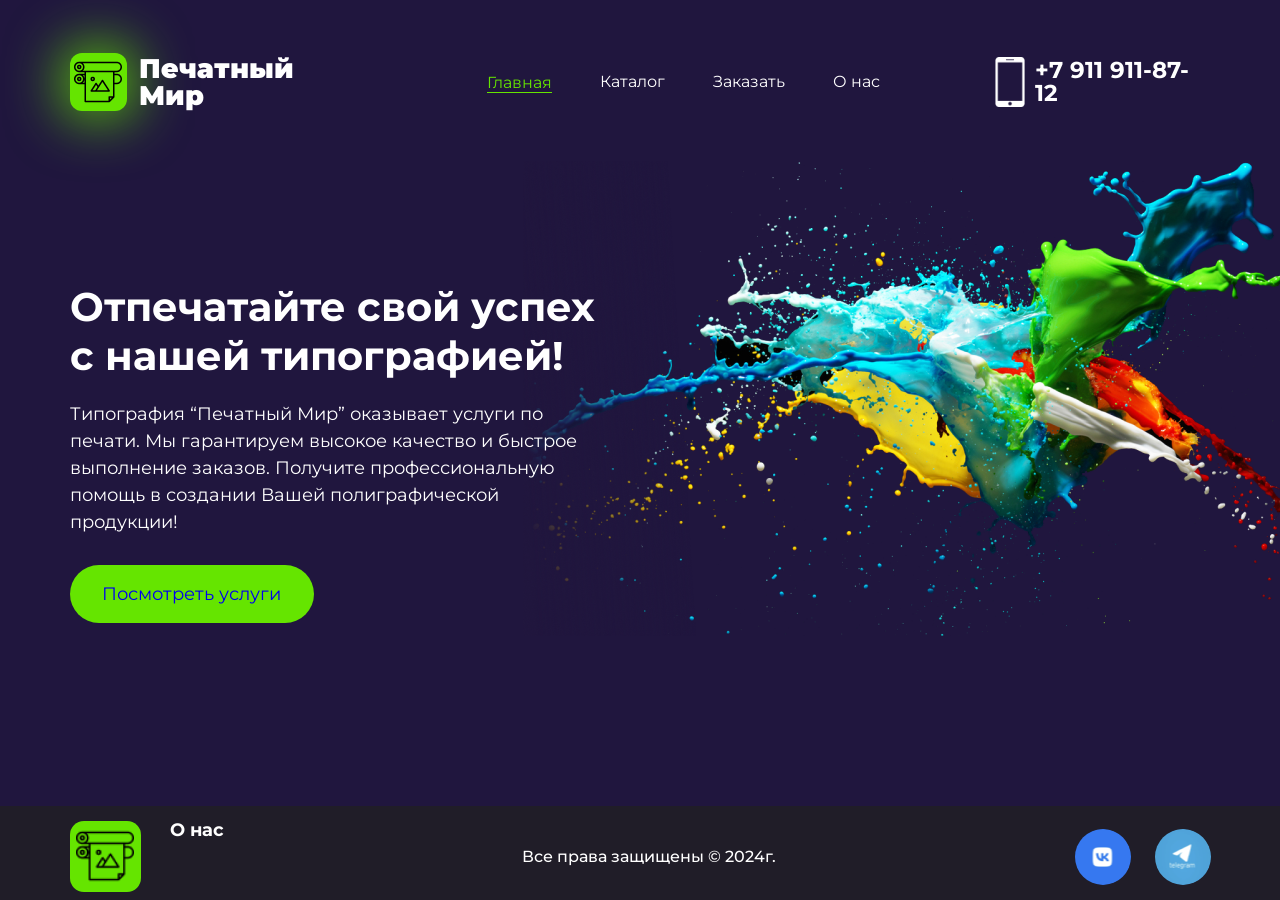
<file: Print_World_2_/index.html>
<!DOCTYPE html>
<html lang="ru">
<head>
    <meta charset="UTF-8">
    <meta http-equiv="X-UA-Compatible" content="IE=edge">
    <meta name="viewport" content="width=device-width, initial-scale=1.0">
    <title>Печатный Мир</title>
    <link rel="stylesheet" href="CSS/Header&Footer.css">
    <link rel="stylesheet" href="CSS/Main.css">
    <link rel="preconnect" href="https://fonts.googleapis.com">
    <link rel="preconnect" href="https://fonts.gstatic.com" crossorigin>
    <link href="https://fonts.googleapis.com/css2?family=Montserrat:wght@400;500;600;700;800;900&display=swap" rel="stylesheet">
    <style>
        .menu__link.style{

            color: #65E500;
            line-height: 23px;
            border-bottom: 1px solid #65E500;
        }
    </style>
</head>
<body>
    <div class="wrapper">
        
        <header class="header ">
            <div class="container">

                <button class="header__burger-btn" id="Burger"></button>

                <div class="header__wrap">

                    <div class="wrap">
                        <div class="header__logo">
                            <div class="logo__img"></div>
                        </div>
                        <p class="text-logo">
                            Печатный Мир
                        </p>
                    </div>
                    <nav class="menu">
                        <ul>
                            <li><a class="menu__link style" href="Index/MainPage.html">Главная</a></li>
                            <li><a class="menu__link" href="Index/Catalog.html">Каталог</a></li>
                            <li><a class="menu__link" href="Index/ToOrder.html">Заказать</a></li>
                            <li><a class="menu__link" href="Index/AboutUs.html">О нас</a></li>
                        </ul>
                    </nav>

                    <div class="Wtel">
                        <div class="header__tel"></div>
                        <div class="header__tel-num">+7 911 911-87-12</div>
                    </div>

                </div>

            </div>
        </header>

        <main class="content">

            <div class="container">
            
                <div class="offer">

                    <p class="title">
                        Отпечатайте свой успех с нашей типографией!
                    </p>

                    <p class="alltex">
                        Типография “Печатный Мир” оказывает услуги по <br> печати. 
                        Мы гарантируем высокое качество и быстрое <br> выполнение заказов. 
                        Получите профессиональную <br> помощь в создании Вашей полиграфической <br> продукции!
                    </p>

                    <a href="Index/Catalog.html" class="link">Посмотреть услуги</a>

                    <div class="back_img"></div>

                </div>

            </div>

        </main>

        <footer class="footer">
            <div class="container">

                <div class="footer__wrap">
                    <div class="w">
                        <div class="footer__logo">
                            <div class="f-logo__img"></div>
                        </div>
                        <a class="footer__link" href="Index/AboutUs.html">О нас</a>
                    </div>
                    <p class="footer__text">
                        Все права защищены © 2024г.
                    </p>
                    <div class="masseg">
                        <a href="#!" class="footer__VK">
                            <div class="VK__img"></div>
                        </a>
                        <a href="#!" class="footer__Telegram">
                            <div class="telegram__img"></div>
                        </a>
                    </div>
                </div>

            </div>
        </footer>

    </div>
    <script src="JS/HeaderFooter.js"></script>
</body>
</html>
</file>
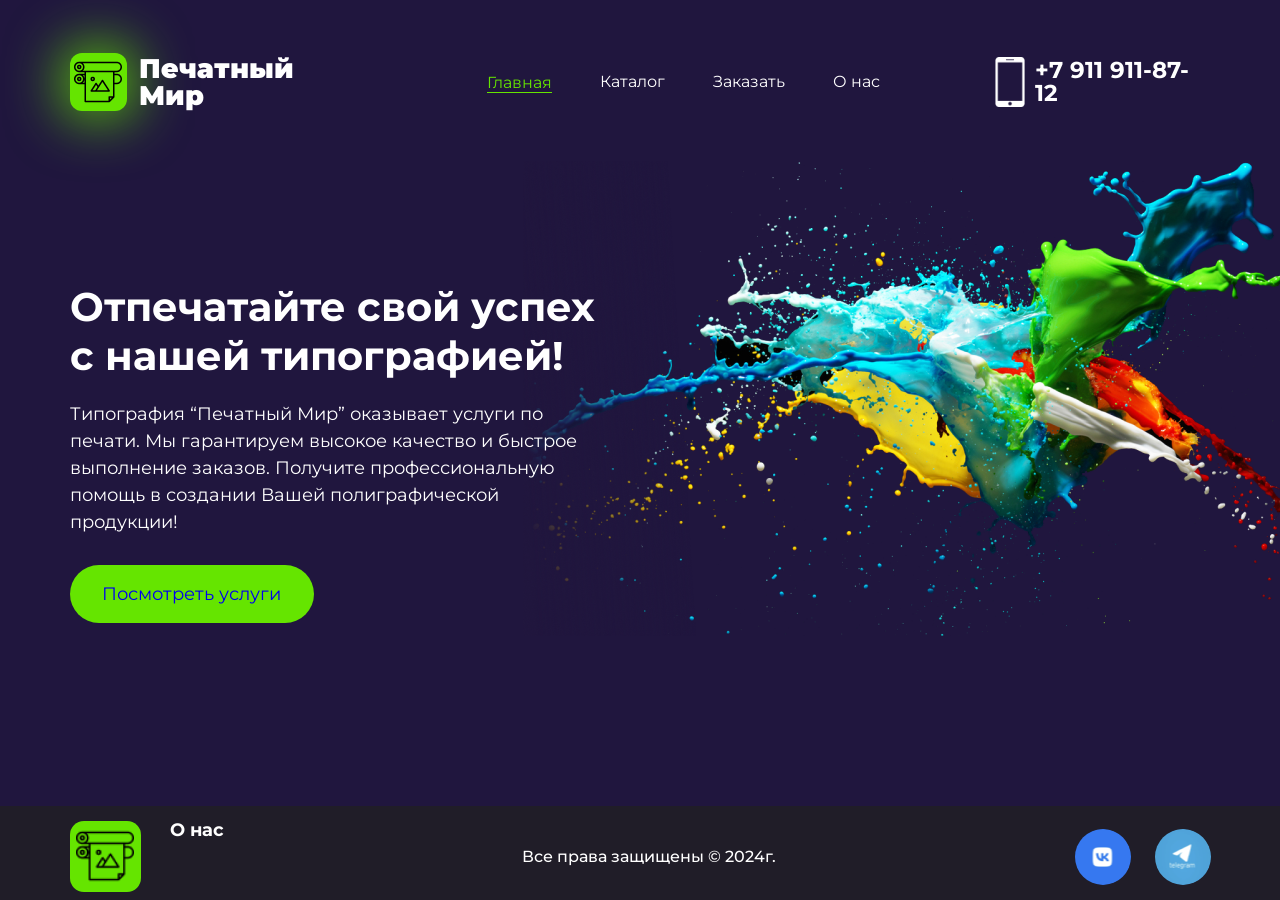
<file: Print_World_2_/MainPage.html>
<!DOCTYPE html>
<html lang="ru">
<head>
    <meta charset="UTF-8">
    <meta http-equiv="X-UA-Compatible" content="IE=edge">
    <meta name="viewport" content="width=device-width, initial-scale=1.0">
    <title>Печатный Мир</title>
    <link rel="stylesheet" href="CSS/Header&Footer.css">
    <link rel="stylesheet" href="CSS/Main.css">
    <link rel="preconnect" href="https://fonts.googleapis.com">
    <link rel="preconnect" href="https://fonts.gstatic.com" crossorigin>
    <link href="https://fonts.googleapis.com/css2?family=Montserrat:wght@400;500;600;700;800;900&display=swap" rel="stylesheet">
    <style>
        .menu__link.style{

            color: #65E500;
            line-height: 23px;
            border-bottom: 1px solid #65E500;
        }
    </style>
</head>
<body>
    <div class="wrapper">
        
        <header class="header ">
            <div class="container">

                <button class="header__burger-btn" id="Burger"></button>

                <div class="header__wrap">

                    <div class="wrap">
                        <div class="header__logo">
                            <div class="logo__img"></div>
                        </div>
                        <p class="text-logo">
                            Печатный Мир
                        </p>
                    </div>
                    <nav class="menu">
                        <ul>
                            <li><a class="menu__link style" href="Index/MainPage.html">Главная</a></li>
                            <li><a class="menu__link" href="Index/Catalog.html">Каталог</a></li>
                            <li><a class="menu__link" href="Index/ToOrder.html">Заказать</a></li>
                            <li><a class="menu__link" href="Index/AboutUs.html">О нас</a></li>
                        </ul>
                    </nav>

                    <div class="Wtel">
                        <div class="header__tel"></div>
                        <div class="header__tel-num">+7 911 911-87-12</div>
                    </div>

                </div>

            </div>
        </header>

        <main class="content">

            <div class="container">
            
                <div class="offer">

                    <p class="title">
                        Отпечатайте свой успех с нашей типографией!
                    </p>

                    <p class="alltex">
                        Типография “Печатный Мир” оказывает услуги по <br> печати. 
                        Мы гарантируем высокое качество и быстрое <br> выполнение заказов. 
                        Получите профессиональную <br> помощь в создании Вашей полиграфической <br> продукции!
                    </p>

                    <a href="Index/Catalog.html" class="link">Посмотреть услуги</a>

                    <div class="back_img"></div>

                </div>

            </div>

        </main>

        <footer class="footer">
            <div class="container">

                <div class="footer__wrap">
                    <div class="w">
                        <div class="footer__logo">
                            <div class="f-logo__img"></div>
                        </div>
                        <a class="footer__link" href="Index/AboutUs.html">О нас</a>
                    </div>
                    <p class="footer__text">
                        Все права защищены © 2024г.
                    </p>
                    <div class="masseg">
                        <a href="#!" class="footer__VK">
                            <div class="VK__img"></div>
                        </a>
                        <a href="#!" class="footer__Telegram">
                            <div class="telegram__img"></div>
                        </a>
                    </div>
                </div>

            </div>
        </footer>

    </div>
    <script src="JS/HeaderFooter.js"></script>
</body>
</html>
</file>
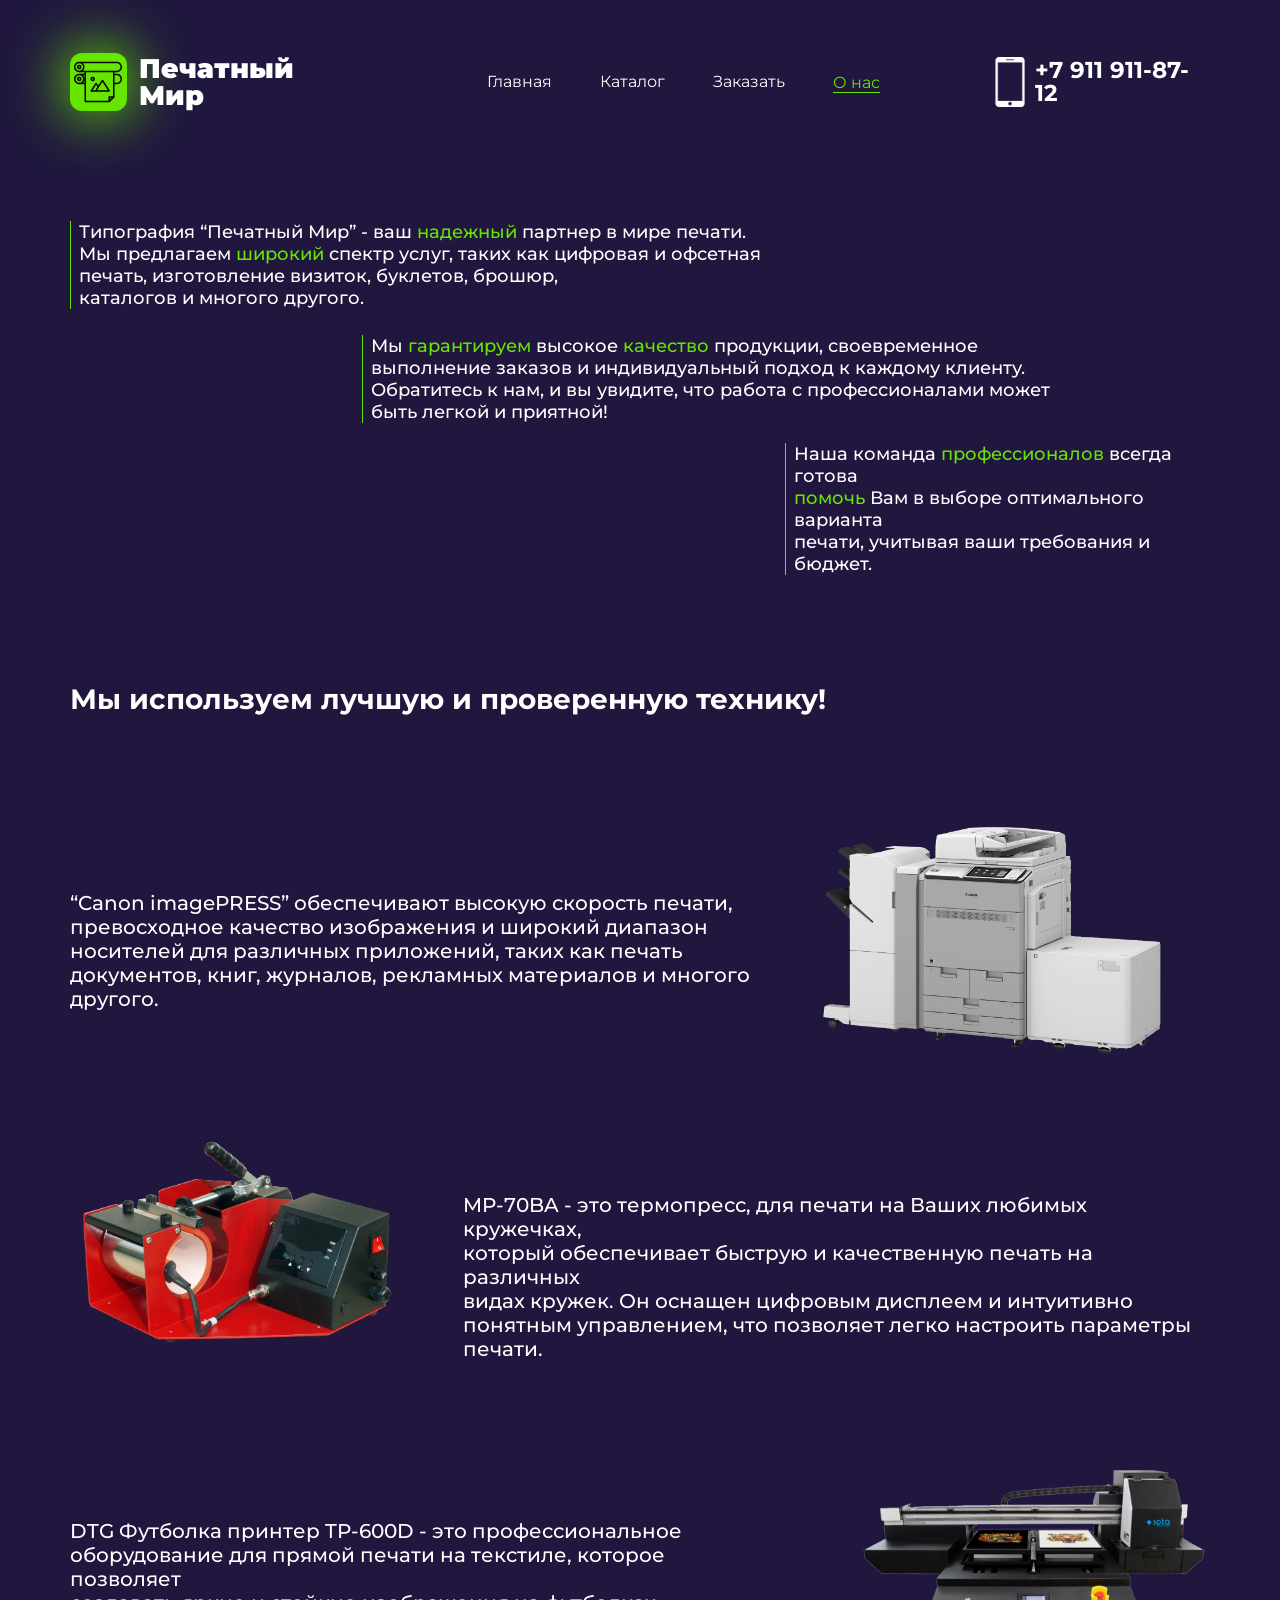
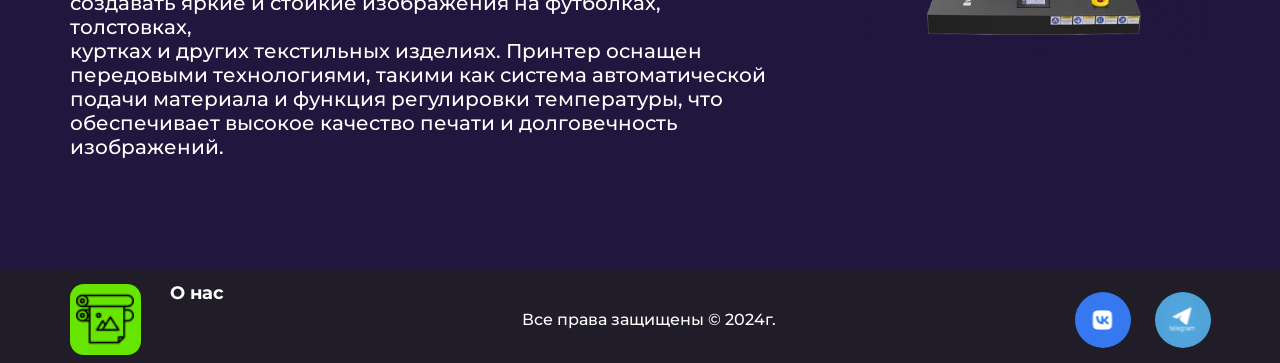
<file: Print_World_2_/Index/AboutUs.html>
<!DOCTYPE html>
<html lang="ru">
<head>
    <meta charset="UTF-8">
    <meta http-equiv="X-UA-Compatible" content="IE=edge">
    <meta name="viewport" content="width=device-width, initial-scale=1.0">
    <title>Печатный Мир</title>
    <link rel="stylesheet" href="../CSS/Header&Footer.css">
    <link rel="stylesheet" href="../CSS/AboutUs.css">
    <link rel="preconnect" href="https://fonts.googleapis.com">
    <link rel="preconnect" href="https://fonts.gstatic.com" crossorigin>
    <link href="https://fonts.googleapis.com/css2?family=Montserrat:wght@400;500;600;700;800;900&display=swap" rel="stylesheet">
    <style>
        .menu__link.style{

            color: #65E500;
            line-height: 23px;
            border-bottom: 1px solid #65E500;
        }
    </style>
</head>
<body>
    <div class="wrapper">
        
        <header class="header ">
            <div class="container">

                <button class="header__burger-btn" id="Burger"></button>

                <div class="header__wrap">

                    <div class="wrap">
                        <div class="header__logo">
                            <div class="logo__img"></div>
                        </div>
                        <p class="text-logo">
                            Печатный Мир
                        </p>
                    </div>
                    <nav class="menu">
                        <ul>
                            <li><a class="menu__link" href="../Index/MainPage.html">Главная</a></li>
                            <li><a class="menu__link" href="../Index/Catalog.html">Каталог</a></li>
                            <li><a class="menu__link" href="../Index/ToOrder.html">Заказать</a></li>
                            <li><a class="menu__link style" href="../Index/AboutUs.html">О нас</a></li>
                        </ul>
                    </nav>

                    <div class="Wtel">
                        <div class="header__tel"></div>
                        <div class="header__tel-num">+7 911 911-87-12</div>
                    </div>

                </div>

            </div>
        </header>

        <main class="content">
            <div class="container">
            
                <p class="content__text t1">
                    Типография “Печатный Мир” - ваш <span class="color">надежный</span> партнер в мире печати.<br>
                    Мы предлагаем <span class="color">широкий</span> спектр услуг, таких как цифровая и офсетная<br> 
                    печать, изготовление визиток, буклетов, брошюр,<br>
                    каталогов и многого другого. 
                </p>

                <p class="content__text t2">
                    Мы <span class="color">гарантируем</span> высокое <span class="color">качество</span> продукции, своевременное<br> 
                    выполнение заказов и индивидуальный подход к каждому клиенту.<br> 
                    Обратитесь к нам, и вы увидите, что работа с профессионалами может<br> 
                    быть легкой и приятной!
                </p>

                <p class="content__text t3">
                    Наша команда <span class="color">профессионалов</span> всегда готова<br> 
                    <span class="color">помочь</span> Вам в выборе оптимального варианта<br> 
                    печати, учитывая ваши требования и бюджет.
                </p>

                <p class="content__title">
                    Мы используем лучшую и проверенную технику!
                </p>

                <div class="content__wrap">
                    <p class="content__inform text1">
                        “Canon imagePRESS” обеспечивают высокую скорость печати,<br> 
                        превосходное качество изображения и широкий диапазон<br> 
                        носителей для различных приложений, таких как печать<br> 
                        документов, книг, журналов, рекламных материалов и многого<br> 
                        другого.
                    </p>
                    <div class="img1"></div>
                </div>

                <div class="content__wrap reverse">
                    <div class="img2"></div>
                    <p class="content__inform text2">
                        MP-70BA - это термопресс, для печати на Ваших любимых кружечках,<br> 
                        который обеспечивает быструю и качественную печать на различных<br> 
                        видах кружек. Он оснащен цифровым дисплеем и интуитивно<br> 
                        понятным управлением, что позволяет легко настроить параметры<br> 
                        печати.
                    </p>
                </div>

                <div class="content__wrap">
                    <p class="content__inform text3">
                        DTG Футболка принтер TP-600D - это профессиональное<br> 
                        оборудование для прямой печати на текстиле, которое позволяет<br> 
                        создавать яркие и стойкие изображения на футболках, толстовках,<br> 
                        куртках и других текстильных изделиях. Принтер оснащен<br> 
                        передовыми технологиями, такими как система автоматической<br> 
                        подачи материала и функция регулировки температуры, что<br> 
                        обеспечивает высокое качество печати и долговечность<br> 
                        изображений.
                    </p>
                    <div class="img3"></div>
                </div>
                
            </div>
        </main>

        <footer class="footer">
            <div class="container">

                <div class="footer__wrap">
                    <div class="w">
                        <div class="footer__logo">
                            <div class="f-logo__img"></div>
                        </div>
                        <a class="footer__link" href="../Index/AboutUs.html">О нас</a>
                    </div>
                    <p class="footer__text">
                        Все права защищены © 2024г.
                    </p>
                    <div class="masseg">
                        <a href="#!" class="footer__VK">
                            <div class="VK__img"></div>
                        </a>
                        <a href="#!" class="footer__Telegram">
                            <div class="telegram__img"></div>
                        </a>
                    </div>
                </div>

            </div>
        </footer>

    </div>
    <script src="../JS/HeaderFooter.js"></script>
</body>
</html>
</file>
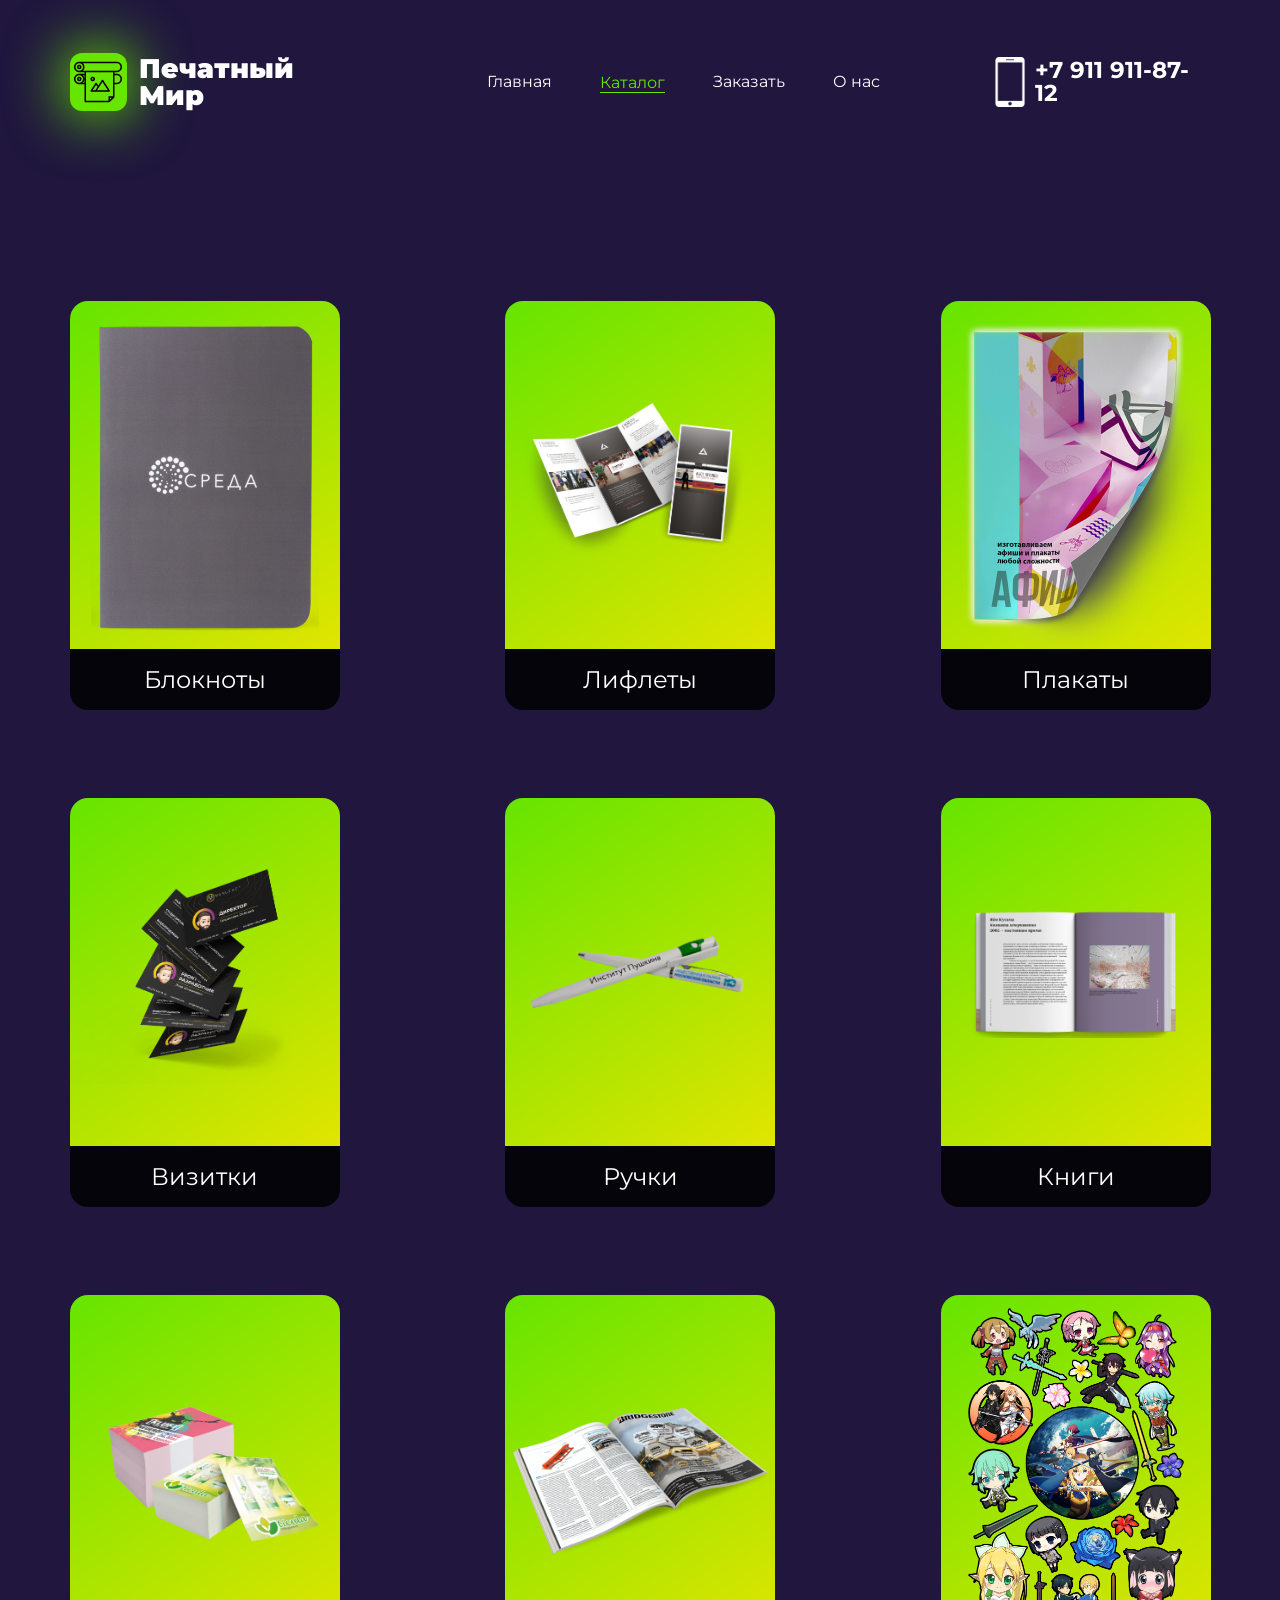
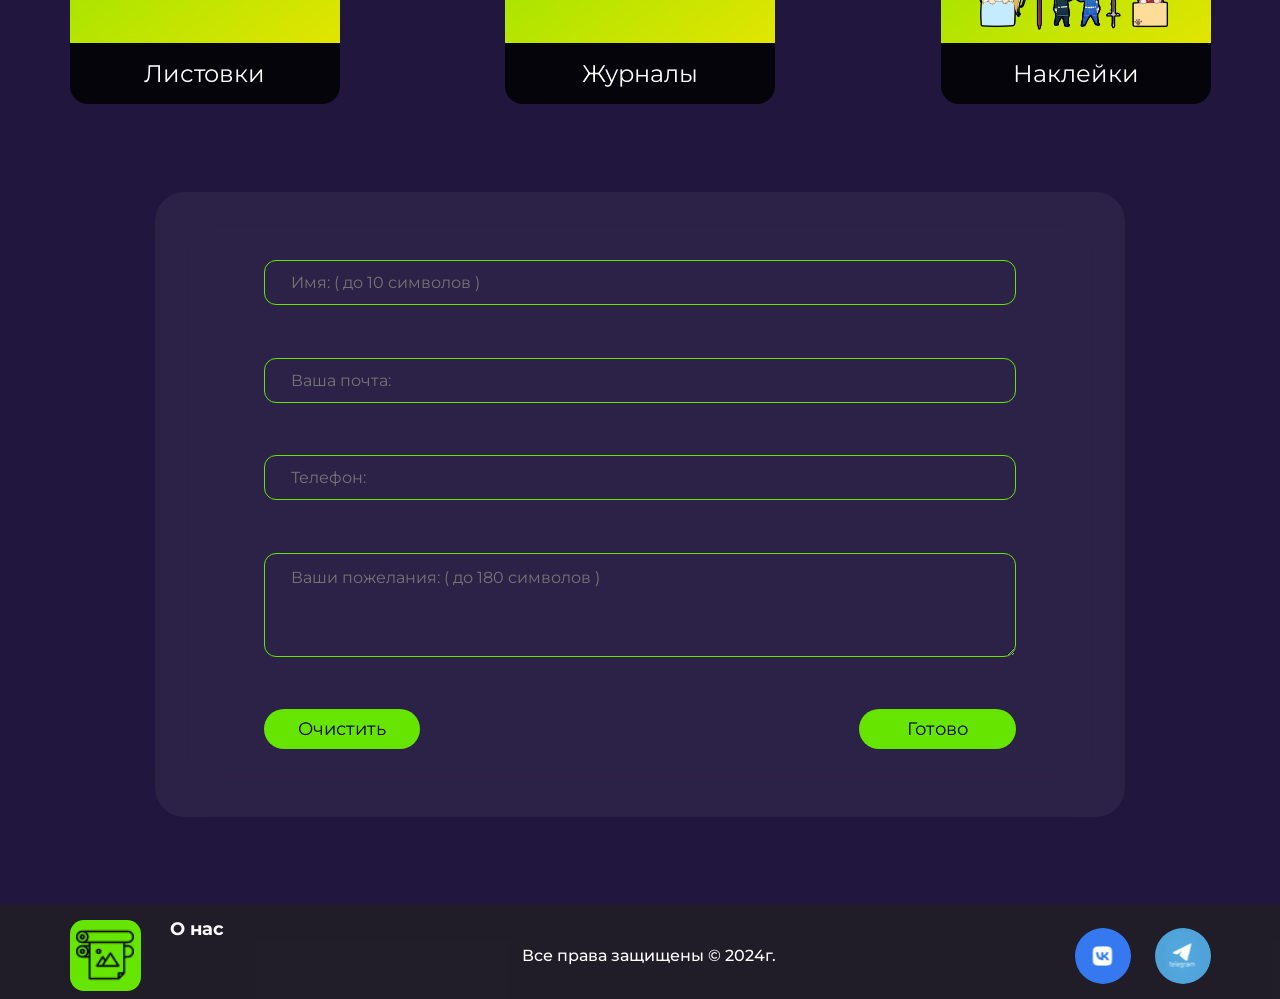
<file: Print_World_2_/Index/Catalog.html>
<!DOCTYPE html>
<html lang="ru">
<head>
    <meta charset="UTF-8">
    <meta http-equiv="X-UA-Compatible" content="IE=edge">
    <meta name="viewport" content="width=device-width, initial-scale=1.0">
    <title>Печатный Мир</title>
    <link rel="stylesheet" href="../CSS/Header&Footer.css">
    <link rel="stylesheet" href="../CSS/Catalog.css">
    <link rel="preconnect" href="https://fonts.googleapis.com">
    <link rel="preconnect" href="https://fonts.gstatic.com" crossorigin>
    <link href="https://fonts.googleapis.com/css2?family=Montserrat:wght@400;500;600;700;800;900&display=swap" rel="stylesheet">
    <style>
        .menu__link.style{

            color: #65E500;
            line-height: 23px;
            border-bottom: 1px solid #65E500;
        }
    </style>
</head>
<body>
    <div class="wrapper">

        <header class="header ">
            <div class="container">
    
                <button class="header__burger-btn" id="Burger"></button>
    
                <div class="header__wrap">
    
                    <div class="wrap">
                        <div class="header__logo">
                            <div class="logo__img"></div>
                        </div>
                        <p class="text-logo">
                            Печатный Мир
                        </p>
                    </div>
                    <nav class="menu">
                        <ul>
                            <li><a class="menu__link" href="../Index/MainPage.html">Главная</a></li>
                            <li><a class="menu__link style" href="../Index/Catalog.html">Каталог</a></li>
                            <li><a class="menu__link" href="../Index/ToOrder.html">Заказать</a></li>
                            <li><a class="menu__link" href="../Index/AboutUs.html">О нас</a></li>
                        </ul>
                    </nav>
    
                    <div class="Wtel">
                        <div class="header__tel"></div>
                        <div class="header__tel-num">+7 911 911-87-12</div>
                    </div>
    
                </div>
    
            </div>
        </header>

        <main class="content catalog">
            <div class="container">
                
                <div class="content__wrap">

                    <a class="wrap__link" href="../Index/LearnMore1Notepad.html">
                        <div class="wrap__die"> <!-- Обёртка Плашки -->
                            <div class="segment1">
                                <div class="segment1_1__img"></div>
                            </div>
                            <div class="segment2">
                                <p class="segment2__text">Блокноты</p>
                            </div>
                        </div>
                    </a>

                    <a class="wrap__link" href="../Index/LearnMore2Liflets.html">
                        <div class="wrap__die"> <!-- Обёртка Плашки -->
                            <div class="segment1">
                                <div class="segment1_2__img"></div>
                            </div>
                            <div class="segment2">
                                <p class="segment2__text">Лифлеты</p>
                            </div>
                        </div>
                    </a>

                    <a class="wrap__link" href="../Index/ReadMore3Posters.html">
                        <div class="wrap__die"> <!-- Обёртка Плашки -->
                            <div class="segment1">
                                <div class="segment1_3__img"></div>
                            </div>
                            <div class="segment2">
                                <p class="segment2__text">Плакаты</p>
                            </div>
                        </div>
                    </a>

                

                    <a class="wrap__link" href="../Index/LearnMore4BusinessCards.html">
                        <div class="wrap__die"> <!-- Обёртка Плашки -->
                            <div class="segment1">
                                <div class="segment1_4__img"></div>
                            </div>
                            <div class="segment2">
                                <p class="segment2__text">Визитки</p>
                            </div>
                        </div>
                    </a>

                    <a class="wrap__link" href="../Index/ReadMore5Pens.html">
                        <div class="wrap__die"> <!-- Обёртка Плашки -->
                            <div class="segment1">
                                <div class="segment1_5__img"></div>
                            </div>
                            <div class="segment2">
                                <p class="segment2__text">Ручки</p>
                            </div>
                        </div>
                    </a>

                    <a class="wrap__link" href="../Index/ReadMore6Books.html">
                        <div class="wrap__die"> <!-- Обёртка Плашки -->
                            <div class="segment1">
                                <div class="segment1_6__img"></div>
                            </div>
                            <div class="segment2">
                                <p class="segment2__text">Книги</p>
                            </div>
                        </div>
                    </a>

                

                    <a class="wrap__link" href="../Index/ReadMore7Flyers.html">
                        <div class="wrap__die"> <!-- Обёртка Плашки -->
                            <div class="segment1">
                                <div class="segment1_7__img"></div>
                            </div>
                            <div class="segment2">
                                <p class="segment2__text">Листовки</p>
                            </div>
                        </div>
                    </a>

                    <a class="wrap__link" href="../Index/ReadMore8Magazines.html">
                        <div class="wrap__die"> <!-- Обёртка Плашки -->
                            <div class="segment1">
                                <div class="segment1_8__img"></div>
                            </div>
                            <div class="segment2">
                                <p class="segment2__text">Журналы</p>
                            </div>
                        </div>
                    </a>

                    <a class="wrap__link" href="../Index/LearnMore9Stickers.html">
                        <div class="wrap__die"> <!-- Обёртка Плашки -->
                            <div class="segment1">
                                <div class="segment1_9__img"></div>
                            </div>
                            <div class="segment2">
                                <p class="segment2__text">Наклейки</p>
                            </div>
                        </div>
                    </a>

                </div>

                <div class="blur">

                    <form class="form" action="form.php" method="post">
                        <input class="input" type="text" name="username" placeholder="Имя: ( до 10 символов )" tabindex="1" required>
                        <input class="input" type="email" name="email" placeholder="Ваша почта:" tabindex="2" >
                        <input class="input" type="tel" name="number" placeholder="Телефон:" tabindex="3" >
                        <textarea class="text_ar" placeholder="Ваши пожелания: ( до 180 символов )" name="wish" id="" tabindex="4"></textarea>
                        <div class="btn_wrap">
                            <button class="reset" type="reset" tabindex="5">Очистить</button>
                            <button class="done" type="submit" tabindex="6">Готово</button>
                        </div>
                    </form>
            
                </div>
                    
            </div>
        </main>

        <footer class="footer">
            <div class="container">

                <div class="footer__wrap">
                    <div class="w">
                        <div class="footer__logo">
                            <div class="f-logo__img"></div>
                        </div>
                        <a class="footer__link" href="../Index/AboutUs.html">О нас</a>
                    </div>
                    <p class="footer__text">
                        Все права защищены © 2024г.
                    </p>
                    <div class="masseg">
                        <a href="#!" class="footer__VK">
                            <div class="VK__img"></div>
                        </a>
                        <a href="#!" class="footer__Telegram">
                            <div class="telegram__img"></div>
                        </a>
                    </div>
                </div>

            </div>
        </footer>

    </div>
    <script src="../JS/HeaderFooter.js"></script>
</body>
</html>
</file>
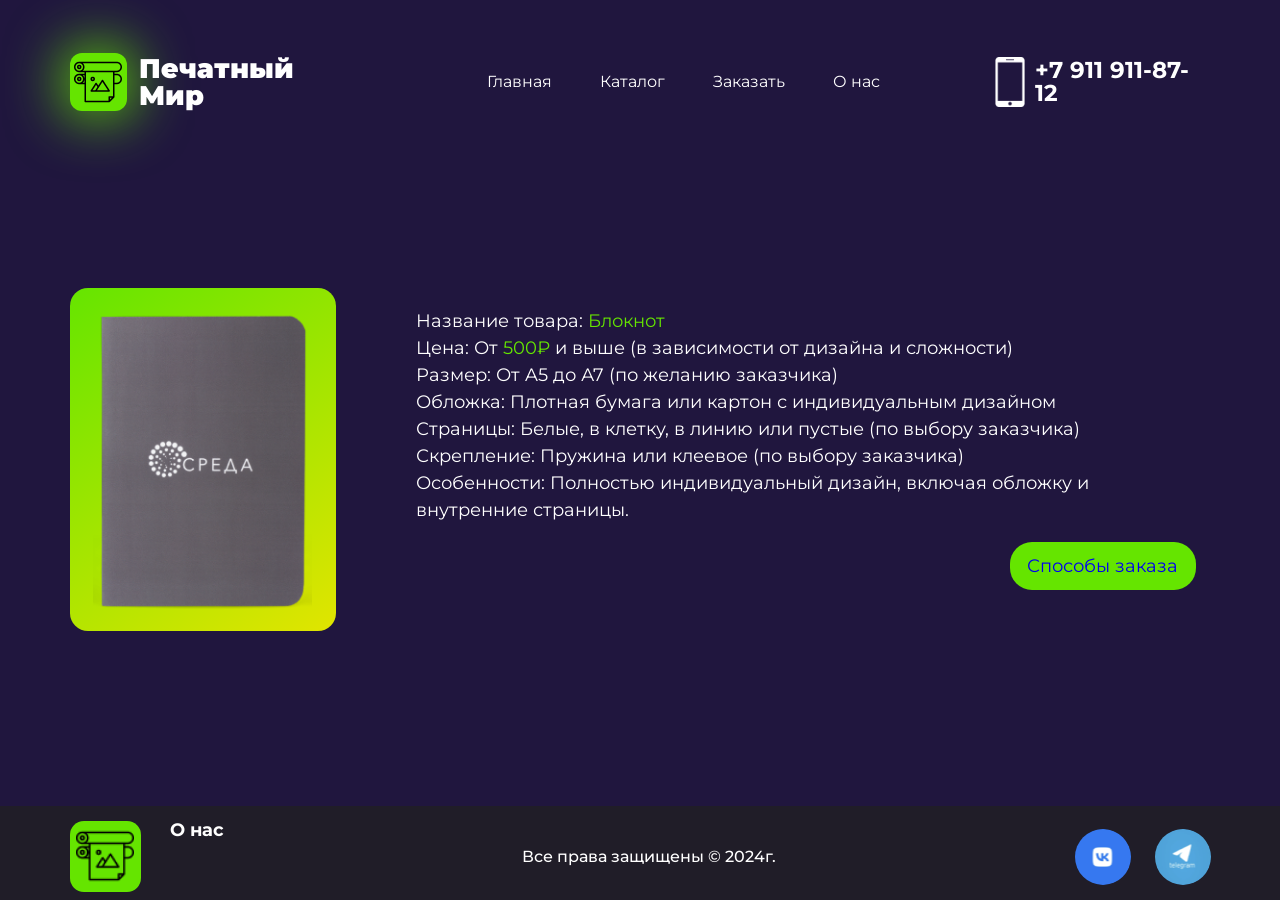
<file: Print_World_2_/Index/LearnMore1Notepad.html>
<!DOCTYPE html>
<html lang="ru">
<head>
    <meta charset="UTF-8">
    <meta http-equiv="X-UA-Compatible" content="IE=edge">
    <meta name="viewport" content="width=device-width, initial-scale=1.0">
    <title>Печатный Мир</title>
    <link rel="stylesheet" href="../CSS/Header&Footer.css">
    <link rel="stylesheet" href="../CSS/MoreDetailed.css">
    <link rel="stylesheet" href="../CSS/Exclusive1.css">
    <link rel="preconnect" href="https://fonts.googleapis.com">
    <link rel="preconnect" href="https://fonts.gstatic.com" crossorigin>
    <link href="https://fonts.googleapis.com/css2?family=Montserrat:wght@400;500;600;700;800;900&display=swap" rel="stylesheet">
    <style>
        .menu__link.style{

            color: #65E500;
            line-height: 23px;
            border-bottom: 1px solid #65E500;
        }
    </style>
</head>
<body>
    <div class="wrapper">
        
        <header class="header ">
            <div class="container">

                <button class="header__burger-btn" id="Burger"></button>

                <div class="header__wrap">

                    <div class="wrap">
                        <div class="header__logo">
                            <div class="logo__img"></div>
                        </div>
                        <p class="text-logo">
                            Печатный Мир
                        </p>
                    </div>
                    <nav class="menu">
                        <ul>
                            <li><a class="menu__link" href="../Index/MainPage.html">Главная</a></li>
                            <li><a class="menu__link" href="../Index/Catalog.html">Каталог</a></li>
                            <li><a class="menu__link" href="../Index/ToOrder.html">Заказать</a></li>
                            <li><a class="menu__link" href="../Index/AboutUs.html">О нас</a></li>
                        </ul>
                    </nav>

                    <div class="Wtel">
                        <div class="header__tel"></div>
                        <div class="header__tel-num">+7 911 911-87-12</div>
                    </div>

                </div>

            </div>
        </header>

        <main class="content">
            <div class="container">
            
                <div class="content__wrap">

                    <div class="content__die">
                        <div class="die__img"></div>
                    </div>

                    <div class="content__information">
                        <p class="information__text">
                            Название товара: <span class="color">Блокнот</span><br>
                            Цена: От <span class="color">500₽</span> и выше (в зависимости от дизайна и сложности)<br>
                            Размер: От A5 до А7 (по желанию заказчика)<br>
                            Обложка: Плотная бумага или картон с индивидуальным дизайном<br>
                            Страницы: Белые, в клетку, в линию или пустые (по выбору заказчика)<br>
                            Скрепление: Пружина или клеевое (по выбору заказчика)<br>
                            Особенности: Полностью индивидуальный дизайн,
                            включая обложку и внутренние страницы.
                        </p>
                        <a href="../Index/ToOrder.html" class="information__btn">
                            Способы заказа
                        </a>
                    </div>

                </div>

            </div>

        </main>

        <footer class="footer">
            <div class="container">

                <div class="footer__wrap">
                    <div class="w">
                        <div class="footer__logo">
                            <div class="f-logo__img"></div>
                        </div>
                        <a class="footer__link" href="../Index/AboutUs.html">О нас</a>
                    </div>
                    <p class="footer__text">
                        Все права защищены © 2024г.
                    </p>
                    <div class="masseg">
                        <a href="#!" class="footer__VK">
                            <div class="VK__img"></div>
                        </a>
                        <a href="#!" class="footer__Telegram">
                            <div class="telegram__img"></div>
                        </a>
                    </div>
                </div>

            </div>
        </footer>

    </div>
    <script src="../JS/HeaderFooter.js"></script>
</body>
</html>
</file>
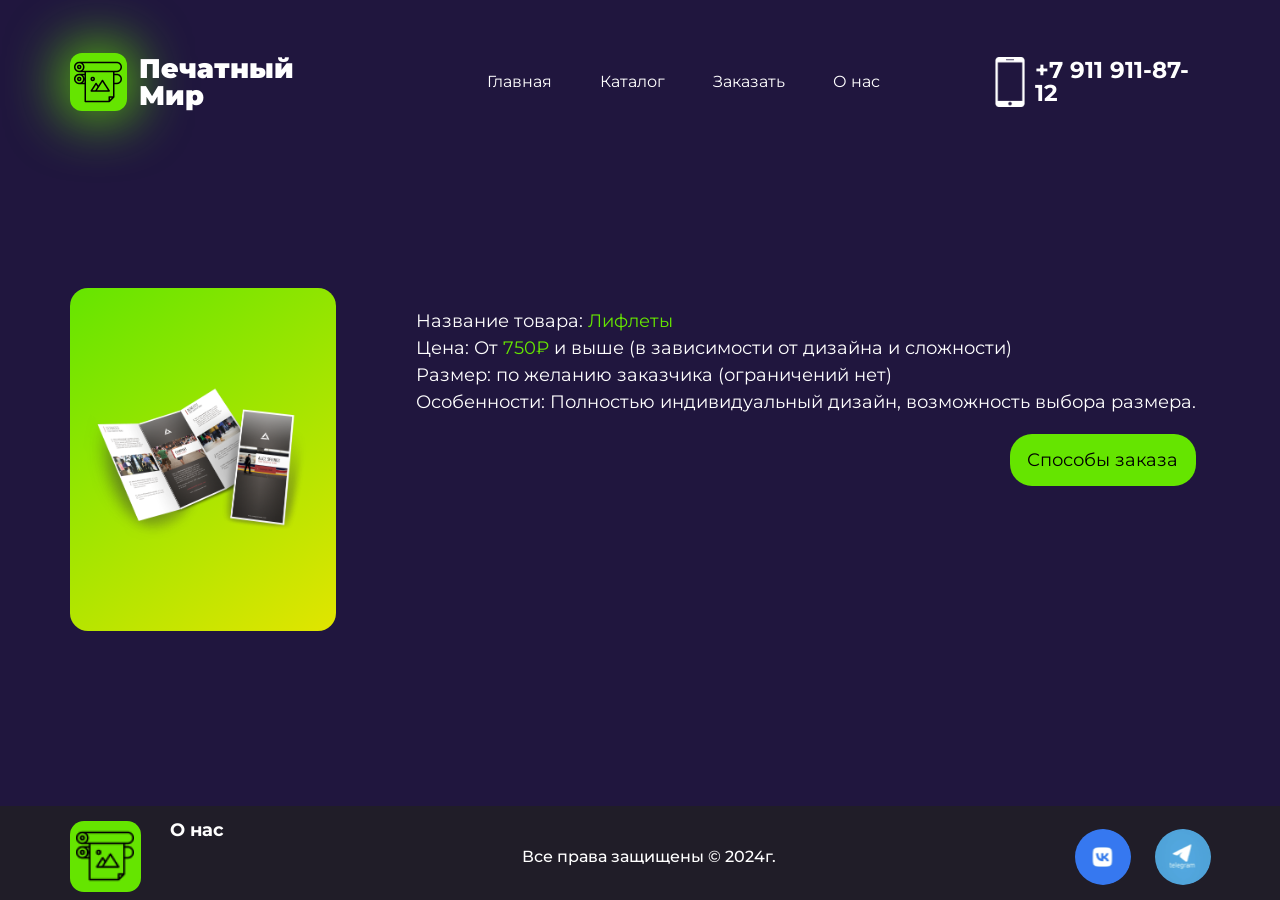
<file: Print_World_2_/Index/LearnMore2Liflets.html>
<!DOCTYPE html>
<html lang="ru">
<head>
    <meta charset="UTF-8">
    <meta http-equiv="X-UA-Compatible" content="IE=edge">
    <meta name="viewport" content="width=device-width, initial-scale=1.0">
    <title>Печатный Мир</title>
    <link rel="stylesheet" href="../CSS/Header&Footer.css">
    <link rel="stylesheet" href="../CSS/MoreDetailed.css">
    <link rel="stylesheet" href="../CSS/Exclusive2.css">
    <link rel="preconnect" href="https://fonts.googleapis.com">
    <link rel="preconnect" href="https://fonts.gstatic.com" crossorigin>
    <link href="https://fonts.googleapis.com/css2?family=Montserrat:wght@400;500;600;700;800;900&display=swap" rel="stylesheet">
    <style>
        .menu__link.style{

            color: #65E500;
            line-height: 23px;
            border-bottom: 1px solid #65E500;
        }
    </style>
</head>
<body>
    <div class="wrapper">
        
        <header class="header ">
            <div class="container">

                <button class="header__burger-btn" id="Burger"></button>

                <div class="header__wrap">

                    <div class="wrap">
                        <div class="header__logo">
                            <div class="logo__img"></div>
                        </div>
                        <p class="text-logo">
                            Печатный Мир
                        </p>
                    </div>
                    <nav class="menu">
                        <ul>
                            <li><a class="menu__link" href="../Index/MainPage.html">Главная</a></li>
                            <li><a class="menu__link" href="../Index/Catalog.html">Каталог</a></li>
                            <li><a class="menu__link" href="../Index/ToOrder.html">Заказать</a></li>
                            <li><a class="menu__link" href="../Index/AboutUs.html">О нас</a></li>
                        </ul>
                    </nav>

                    <div class="Wtel">
                        <div class="header__tel"></div>
                        <div class="header__tel-num">+7 911 911-87-12</div>
                    </div>

                </div>

            </div>
        </header>

        <main class="content">
            <div class="container">
            
                <div class="content__wrap">

                    <div class="content__die">
                        <div class="die__img"></div>
                    </div>

                    <div class="content__information">
                        <p class="information__text">
                            Название товара: <span class="color">Лифлеты</span><br>
                            Цена: От <span class="color">750₽</span> и выше (в зависимости от дизайна и сложности)<br>
                            Размер: по желанию заказчика (ограничений нет)<br>
                            Особенности: Полностью индивидуальный дизайн, возможность выбора размера.
                        </p>
                        <a href="../Index/ToOrder.html">
                            <button class="information__btn" type="button">Способы заказа</button>
                        </a>
                    </div>

                </div>
                
            </div>
        </main>

        <footer class="footer">
            <div class="container">

                <div class="footer__wrap">
                    <div class="w">
                        <div class="footer__logo">
                            <div class="f-logo__img"></div>
                        </div>
                        <a class="footer__link" href="../Index/AboutUs.html">О нас</a>
                    </div>
                    <p class="footer__text">
                        Все права защищены © 2024г.
                    </p>
                    <div class="masseg">
                        <a href="#!" class="footer__VK">
                            <div class="VK__img"></div>
                        </a>
                        <a href="#!" class="footer__Telegram">
                            <div class="telegram__img"></div>
                        </a>
                    </div>
                </div>

            </div>
        </footer>

    </div>
    <script src="../JS/HeaderFooter.js"></script>
</body>
</html>
</file>
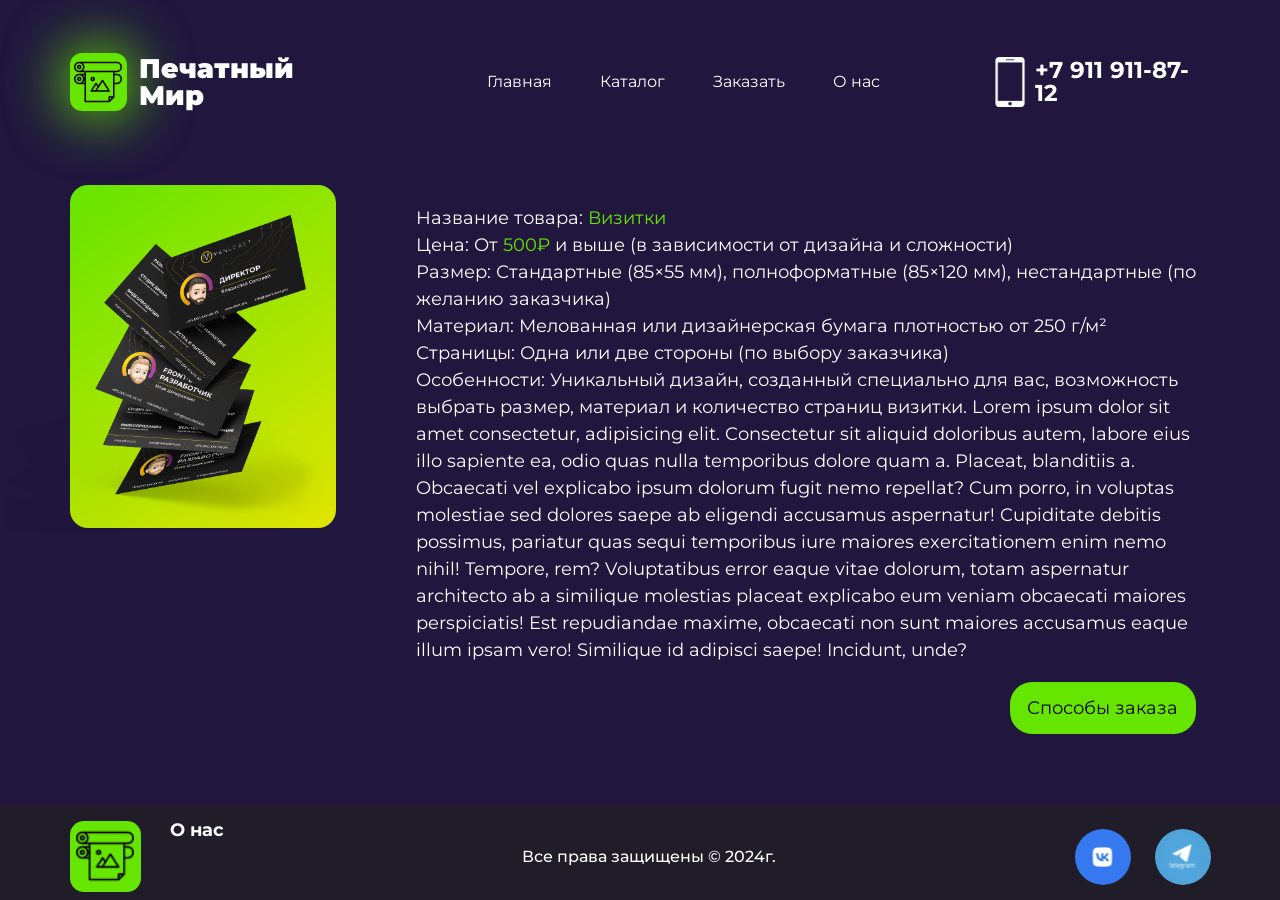
<file: Print_World_2_/Index/LearnMore4BusinessCards.html>
<!DOCTYPE html>
<html lang="ru">
<head>
    <meta charset="UTF-8">
    <meta http-equiv="X-UA-Compatible" content="IE=edge">
    <meta name="viewport" content="width=device-width, initial-scale=1.0">
    <title>Печатный Мир</title>
    <link rel="stylesheet" href="../CSS/Header&Footer.css">
    <link rel="stylesheet" href="../CSS/MoreDetailed.css">
    <link rel="stylesheet" href="../CSS/Exclusive4.css">
    <link rel="preconnect" href="https://fonts.googleapis.com">
    <link rel="preconnect" href="https://fonts.gstatic.com" crossorigin>
    <link href="https://fonts.googleapis.com/css2?family=Montserrat:wght@400;500;600;700;800;900&display=swap" rel="stylesheet">
    <style>
        .menu__link.style{

            color: #65E500;
            line-height: 23px;
            border-bottom: 1px solid #65E500;
        }
    </style>
</head>
<body>
    <div class="wrapper">
        
        <header class="header ">
            <div class="container">

                <button class="header__burger-btn" id="Burger"></button>

                <div class="header__wrap">

                    <div class="wrap">
                        <div class="header__logo">
                            <div class="logo__img"></div>
                        </div>
                        <p class="text-logo">
                            Печатный Мир
                        </p>
                    </div>
                    <nav class="menu">
                        <ul>
                            <li><a class="menu__link" href="../Index/MainPage.html">Главная</a></li>
                            <li><a class="menu__link" href="../Index/Catalog.html">Каталог</a></li>
                            <li><a class="menu__link" href="../Index/ToOrder.html">Заказать</a></li>
                            <li><a class="menu__link" href="../Index/AboutUs.html">О нас</a></li>
                        </ul>
                    </nav>

                    <div class="Wtel">
                        <div class="header__tel"></div>
                        <div class="header__tel-num">+7 911 911-87-12</div>
                    </div>

                </div>

            </div>
        </header>

        <main class="content">
            <div class="container">
                
                <div class="content__wrap">

                    <div class="content__die">
                        <div class="die__img"></div>
                    </div>

                    <div class="content__information">
                        <p class="information__text">
                            Название товара: <span class="color">Визитки</span><br>
                            Цена: От <span class="color">500₽</span> и выше (в зависимости от дизайна и сложности)<br>
                            Размер: Стандартные (85×55 мм), полноформатные (85×120 мм), нестандартные (по желанию заказчика)<br>
                            Материал: Мелованная или дизайнерская бумага плотностью от 250 г/м²<br>
                            Страницы: Одна или две стороны (по выбору заказчика)<br>
                            Особенности: Уникальный дизайн, созданный специально для вас, возможность выбрать размер, материал и 
                            количество страниц визитки.
                            Lorem ipsum dolor sit amet consectetur, adipisicing elit. Consectetur sit aliquid doloribus autem, 
                            labore eius illo sapiente ea, odio quas nulla temporibus dolore quam a. Placeat, blanditiis a. 
                            Obcaecati vel explicabo ipsum dolorum fugit nemo repellat? Cum porro, in voluptas molestiae sed 
                            dolores saepe ab eligendi accusamus aspernatur! Cupiditate debitis possimus, pariatur quas sequi 
                            temporibus iure maiores exercitationem enim nemo nihil! Tempore, rem? Voluptatibus error eaque vitae dolorum, 
                            totam aspernatur architecto ab a similique molestias placeat explicabo eum veniam obcaecati maiores perspiciatis! 
                            Est repudiandae maxime, obcaecati non sunt maiores accusamus eaque illum ipsam vero! Similique id adipisci saepe! 
                            Incidunt, unde?
                        </p>
                        
                        <a href="../Index/ToOrder.html">
                            <button class="information__btn" type="button">Способы заказа</button>
                        </a>
                    </div>

                </div>

            </div>
        </main>

        <footer class="footer">
            <div class="container">

                <div class="footer__wrap">
                    <div class="w">
                        <div class="footer__logo">
                            <div class="f-logo__img"></div>
                        </div>
                        <a class="footer__link" href="../Index/AboutUs.html">О нас</a>
                    </div>
                    <p class="footer__text">
                        Все права защищены © 2024г.
                    </p>
                    <div class="masseg">
                        <a href="#!" class="footer__VK">
                            <div class="VK__img"></div>
                        </a>
                        <a href="#!" class="footer__Telegram">
                            <div class="telegram__img"></div>
                        </a>
                    </div>
                </div>

            </div>
        </footer>

    </div>
    <script src="../JS/HeaderFooter.js"></script>
</body>
</html>
</file>
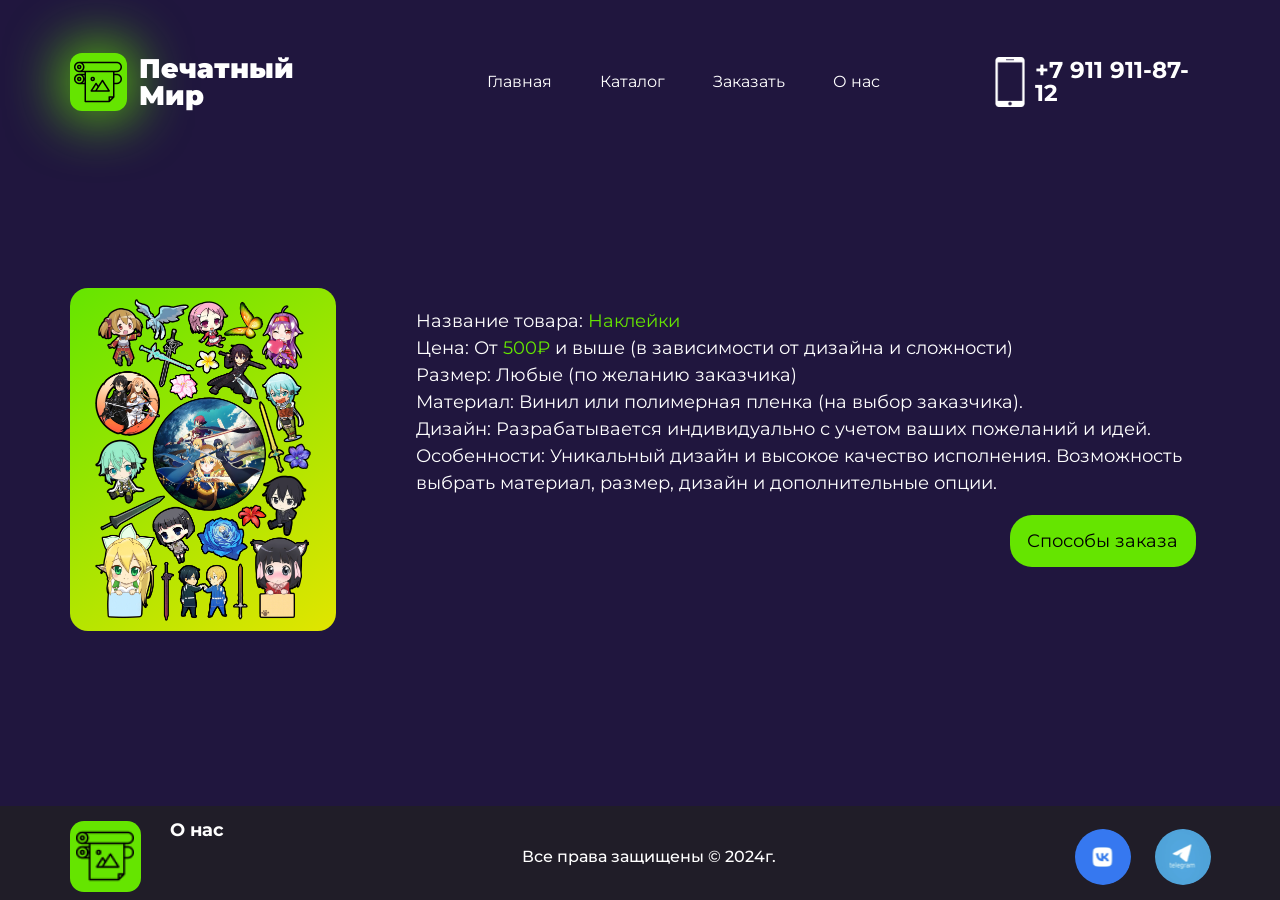
<file: Print_World_2_/Index/LearnMore9Stickers.html>
<!DOCTYPE html>
<html lang="ru">
<head>
    <meta charset="UTF-8">
    <meta http-equiv="X-UA-Compatible" content="IE=edge">
    <meta name="viewport" content="width=device-width, initial-scale=1.0">
    <title>Печатный Мир</title>
    <link rel="stylesheet" href="../CSS/Header&Footer.css">
    <link rel="stylesheet" href="../CSS/MoreDetailed.css">
    <link rel="stylesheet" href="../CSS/Exclusive9.css">
    <link rel="preconnect" href="https://fonts.googleapis.com">
    <link rel="preconnect" href="https://fonts.gstatic.com" crossorigin>
    <link href="https://fonts.googleapis.com/css2?family=Montserrat:wght@400;500;600;700;800;900&display=swap" rel="stylesheet">
    <style>
        .menu__link.style{

            color: #65E500;
            line-height: 23px;
            border-bottom: 1px solid #65E500;
        }
    </style>
</head>
<body>
    <div class="wrapper">
        
        <header class="header ">
            <div class="container">

                <button class="header__burger-btn" id="Burger"></button>

                <div class="header__wrap">

                    <div class="wrap">
                        <div class="header__logo">
                            <div class="logo__img"></div>
                        </div>
                        <p class="text-logo">
                            Печатный Мир
                        </p>
                    </div>
                    <nav class="menu">
                        <ul>
                            <li><a class="menu__link" href="../Index/MainPage.html">Главная</a></li>
                            <li><a class="menu__link" href="../Index/Catalog.html">Каталог</a></li>
                            <li><a class="menu__link" href="../Index/ToOrder.html">Заказать</a></li>
                            <li><a class="menu__link" href="../Index/AboutUs.html">О нас</a></li>
                        </ul>
                    </nav>

                    <div class="Wtel">
                        <div class="header__tel"></div>
                        <div class="header__tel-num">+7 911 911-87-12</div>
                    </div>

                </div>

            </div>
        </header>

        <main class="content">
            <div class="container">
            
                <div class="content__wrap">

                    <div class="content__die">
                        <div class="die__img"></div>
                    </div>

                    <div class="content__information">
                        <p class="information__text">
                            Название товара: <span class="color">Наклейки</span><br>
                            Цена: От <span class="color">500₽</span> и выше (в зависимости от дизайна и сложности)<br>
                            Размер: Любые (по желанию заказчика)<br>
                            Материал: Винил или полимерная пленка (на выбор заказчика).<br>
                            Дизайн: Разрабатывается индивидуально с учетом ваших пожеланий и идей.<br>
                            Особенности: Уникальный дизайн и высокое качество исполнения. Возможность 
                            выбрать материал, размер, дизайн и дополнительные опции.                    </p>
                        <a href="../Index/ToOrder.html">
                            <button class="information__btn" type="button">Способы заказа</button>
                        </a>
                    </div>

                </div>
                
            </div>
        </main>

        <footer class="footer">
            <div class="container">

                <div class="footer__wrap">
                    <div class="w">
                        <div class="footer__logo">
                            <div class="f-logo__img"></div>
                        </div>
                        <a class="footer__link" href="../Index/AboutUs.html">О нас</a>
                    </div>
                    <p class="footer__text">
                        Все права защищены © 2024г.
                    </p>
                    <div class="masseg">
                        <a href="#!" class="footer__VK">
                            <div class="VK__img"></div>
                        </a>
                        <a href="#!" class="footer__Telegram">
                            <div class="telegram__img"></div>
                        </a>
                    </div>
                </div>

            </div>
        </footer>

    </div>
    <script src="../JS/HeaderFooter.js"></script>
</body>
</html>
</file>
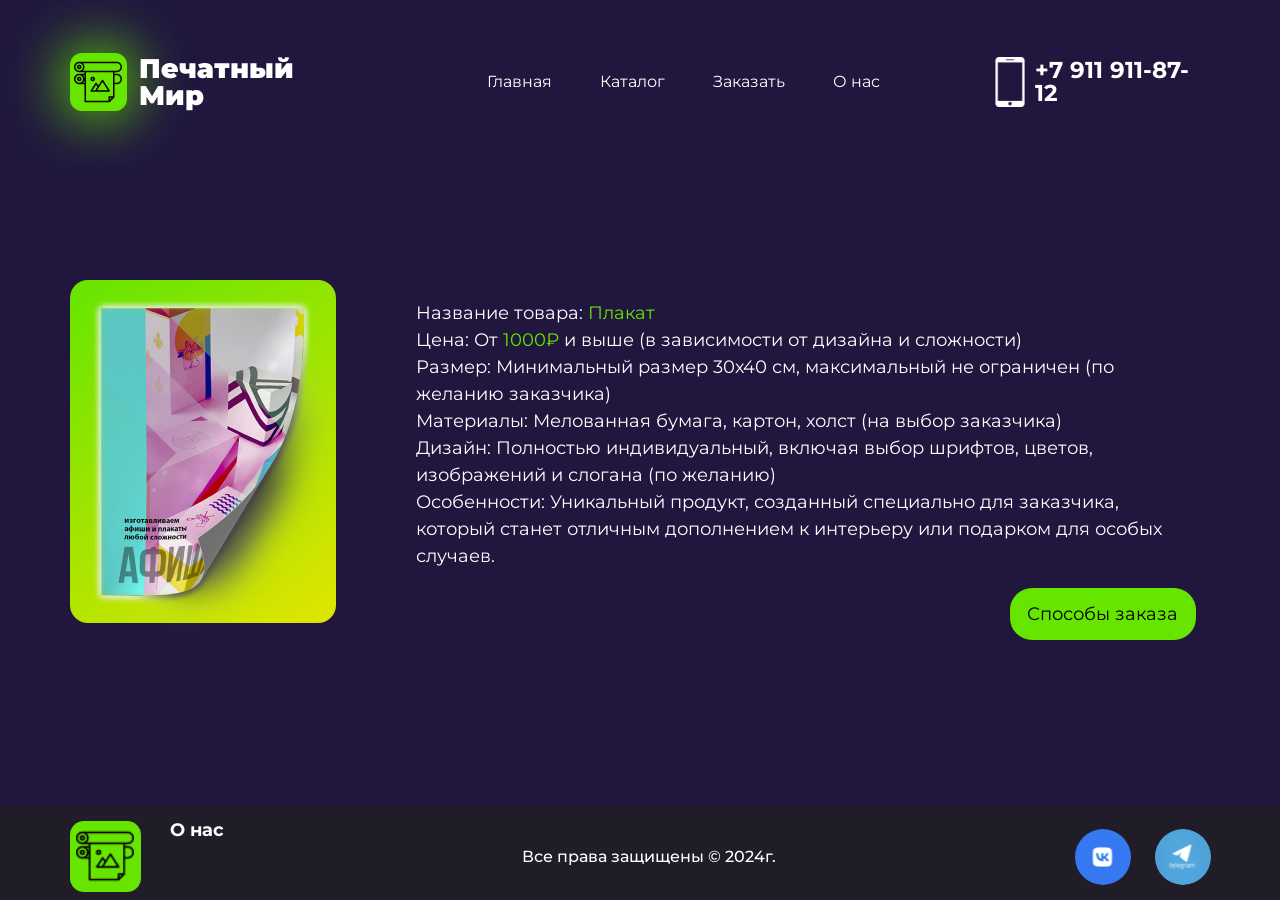
<file: Print_World_2_/Index/ReadMore3Posters.html>
<!DOCTYPE html>
<html lang="ru">
<head>
    <meta charset="UTF-8">
    <meta http-equiv="X-UA-Compatible" content="IE=edge">
    <meta name="viewport" content="width=device-width, initial-scale=1.0">
    <title>Печатный Мир</title>
    <link rel="stylesheet" href="../CSS/Header&Footer.css">
    <link rel="stylesheet" href="../CSS/MoreDetailed.css">
    <link rel="stylesheet" href="../CSS/Exclusive3.css">
    <link rel="preconnect" href="https://fonts.googleapis.com">
    <link rel="preconnect" href="https://fonts.gstatic.com" crossorigin>
    <link href="https://fonts.googleapis.com/css2?family=Montserrat:wght@400;500;600;700;800;900&display=swap" rel="stylesheet">
    <style>
        .menu__link.style{

            color: #65E500;
            line-height: 23px;
            border-bottom: 1px solid #65E500;
        }
    </style>
</head>
<body>
    <div class="wrapper">
        
        <header class="header ">
            <div class="container">

                <button class="header__burger-btn" id="Burger"></button>

                <div class="header__wrap">

                    <div class="wrap">
                        <div class="header__logo">
                            <div class="logo__img"></div>
                        </div>
                        <p class="text-logo">
                            Печатный Мир
                        </p>
                    </div>
                    <nav class="menu">
                        <ul>
                            <li><a class="menu__link" href="../Index/MainPage.html">Главная</a></li>
                            <li><a class="menu__link" href="../Index/Catalog.html">Каталог</a></li>
                            <li><a class="menu__link" href="../Index/ToOrder.html">Заказать</a></li>
                            <li><a class="menu__link" href="../Index/AboutUs.html">О нас</a></li>
                        </ul>
                    </nav>

                    <div class="Wtel">
                        <div class="header__tel"></div>
                        <div class="header__tel-num">+7 911 911-87-12</div>
                    </div>

                </div>

            </div>
        </header>

        <main class="content">
            <div class="container">
            
                <div class="content__wrap">

                    <div class="content__die">
                        <div class="die__img"></div>
                    </div>

                    <div class="content__information">
                        <p class="information__text">
                            Название товара: <span class="color">Плакат</span><br>
                            Цена: От <span class="color">1000₽</span> и выше (в зависимости от дизайна и сложности)<br>
                            Размер: Минимальный размер 30х40 см, максимальный не ограничен (по желанию заказчика)<br>
                            Материалы: Мелованная бумага, картон, холст (на выбор заказчика)<br>
                            Дизайн: Полностью индивидуальный, включая выбор шрифтов, цветов, изображений и слогана (по желанию)<br>
                            Особенности: Уникальный продукт, созданный специально для заказчика, который станет отличным дополнением 
                            к интерьеру или подарком для особых случаев.
                        </p>
                        <a href="../Index/ToOrder.html">
                            <button class="information__btn" type="button">Способы заказа</button>
                        </a>
                    </div>

                </div>

            </div>
        </main>

        <footer class="footer">
            <div class="container">

                <div class="footer__wrap">
                    <div class="w">
                        <div class="footer__logo">
                            <div class="f-logo__img"></div>
                        </div>
                        <a class="footer__link" href="../Index/AboutUs.html">О нас</a>
                    </div>
                    <p class="footer__text">
                        Все права защищены © 2024г.
                    </p>
                    <div class="masseg">
                        <a href="#!" class="footer__VK">
                            <div class="VK__img"></div>
                        </a>
                        <a href="#!" class="footer__Telegram">
                            <div class="telegram__img"></div>
                        </a>
                    </div>
                </div>

            </div>
        </footer>

    </div>
    <script src="../JS/HeaderFooter.js"></script>
</body>
</html>
</file>
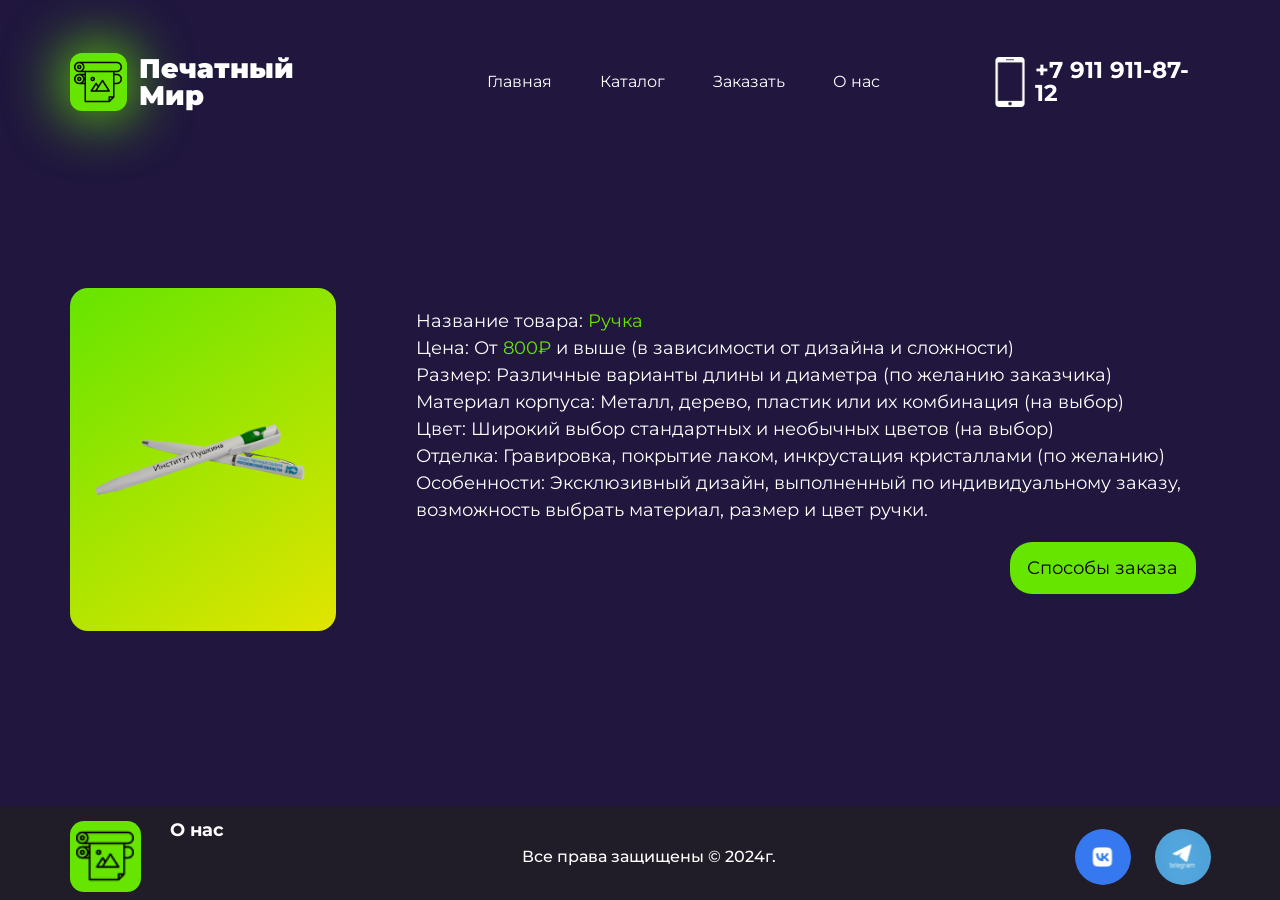
<file: Print_World_2_/Index/ReadMore5Pens.html>
<!DOCTYPE html>
<html lang="ru">
<head>
    <meta charset="UTF-8">
    <meta http-equiv="X-UA-Compatible" content="IE=edge">
    <meta name="viewport" content="width=device-width, initial-scale=1.0">
    <title>Печатный Мир</title>
    <link rel="stylesheet" href="../CSS/Header&Footer.css">
    <link rel="stylesheet" href="../CSS/MoreDetailed.css">
    <link rel="stylesheet" href="../CSS/Exclusive5.css">
    <link rel="preconnect" href="https://fonts.googleapis.com">
    <link rel="preconnect" href="https://fonts.gstatic.com" crossorigin>
    <link href="https://fonts.googleapis.com/css2?family=Montserrat:wght@400;500;600;700;800;900&display=swap" rel="stylesheet">
    <style>
        .menu__link.style{

            color: #65E500;
            line-height: 23px;
            border-bottom: 1px solid #65E500;
        }
    </style>
</head>
<body>
    <div class="wrapper">
        
        <header class="header ">
            <div class="container">

                <button class="header__burger-btn" id="Burger"></button>

                <div class="header__wrap">

                    <div class="wrap">
                        <div class="header__logo">
                            <div class="logo__img"></div>
                        </div>
                        <p class="text-logo">
                            Печатный Мир
                        </p>
                    </div>
                    <nav class="menu">
                        <ul>
                            <li><a class="menu__link" href="../Index/MainPage.html">Главная</a></li>
                            <li><a class="menu__link" href="../Index/Catalog.html">Каталог</a></li>
                            <li><a class="menu__link" href="../Index/ToOrder.html">Заказать</a></li>
                            <li><a class="menu__link" href="../Index/AboutUs.html">О нас</a></li>
                        </ul>
                    </nav>

                    <div class="Wtel">
                        <div class="header__tel"></div>
                        <div class="header__tel-num">+7 911 911-87-12</div>
                    </div>

                </div>

            </div>
        </header>

        <main class="content">
            <div class="container">
            
                <div class="content__wrap">

                    <div class="content__die">
                        <div class="die__img"></div>
                    </div>

                    <div class="content__information">
                        <p class="information__text">
                            Название товара: <span class="color">Ручка</span><br>
                            Цена: От <span class="color">800₽</span> и выше (в зависимости от дизайна и сложности)<br>
                            Размер: Различные варианты длины и диаметра (по желанию заказчика)<br>
                            Материал корпуса: Металл, дерево, пластик или их комбинация (на выбор)<br>
                            Цвет: Широкий выбор стандартных и необычных цветов (на выбор)<br>
                            Отделка: Гравировка, покрытие лаком, инкрустация кристаллами (по желанию)<br>
                            Особенности: Эксклюзивный дизайн, выполненный по индивидуальному заказу, 
                            возможность выбрать материал, размер и цвет ручки.
                        </p>
                        <a href="../Index/ToOrder.html">
                            <button class="information__btn" type="button">Способы заказа</button>
                        </a>
                    </div>

                </div>

            </div>
        </main>

        <footer class="footer">
            <div class="container">

                <div class="footer__wrap">
                    <div class="w">
                        <div class="footer__logo">
                            <div class="f-logo__img"></div>
                        </div>
                        <a class="footer__link" href="../Index/AboutUs.html">О нас</a>
                    </div>
                    <p class="footer__text">
                        Все права защищены © 2024г.
                    </p>
                    <div class="masseg">
                        <a href="#!" class="footer__VK">
                            <div class="VK__img"></div>
                        </a>
                        <a href="#!" class="footer__Telegram">
                            <div class="telegram__img"></div>
                        </a>
                    </div>
                </div>

            </div>
        </footer>

    </div>
    <script src="../JS/HeaderFooter.js"></script>
</body>
</html>
</file>
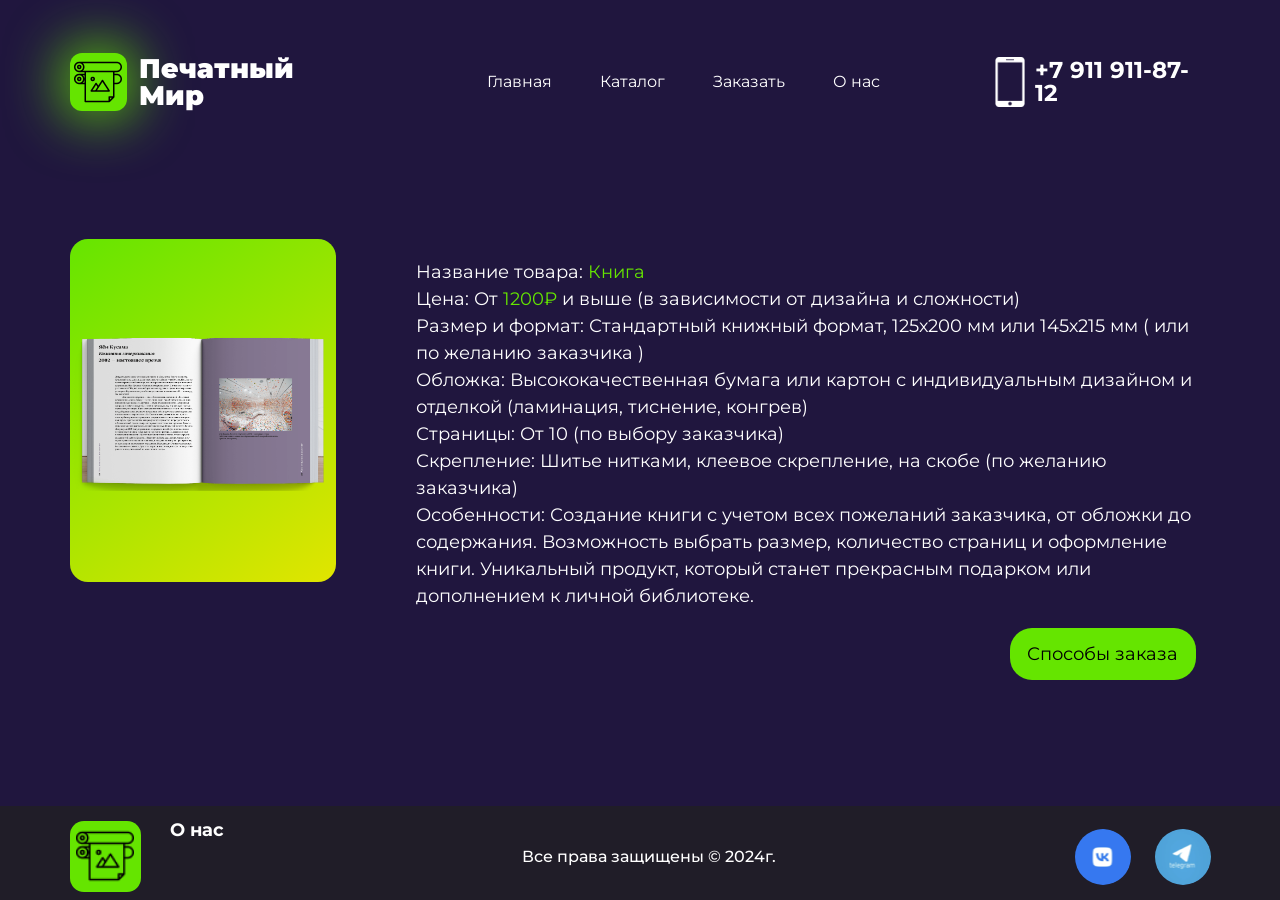
<file: Print_World_2_/Index/ReadMore6Books.html>
<!DOCTYPE html>
<html lang="ru">
<head>
    <meta charset="UTF-8">
    <meta http-equiv="X-UA-Compatible" content="IE=edge">
    <meta name="viewport" content="width=device-width, initial-scale=1.0">
    <title>Печатный Мир</title>
    <link rel="stylesheet" href="../CSS/Header&Footer.css">
    <link rel="stylesheet" href="../CSS/MoreDetailed.css">
    <link rel="stylesheet" href="../CSS/Exclusive6.css">
    <link rel="preconnect" href="https://fonts.googleapis.com">
    <link rel="preconnect" href="https://fonts.gstatic.com" crossorigin>
    <link href="https://fonts.googleapis.com/css2?family=Montserrat:wght@400;500;600;700;800;900&display=swap" rel="stylesheet">
    <style>
        .menu__link.style{

            color: #65E500;
            line-height: 23px;
            border-bottom: 1px solid #65E500;
        }
    </style>
</head>
<body>
    <div class="wrapper">
        
        <header class="header ">
            <div class="container">

                <button class="header__burger-btn" id="Burger"></button>

                <div class="header__wrap">

                    <div class="wrap">
                        <div class="header__logo">
                            <div class="logo__img"></div>
                        </div>
                        <p class="text-logo">
                            Печатный Мир
                        </p>
                    </div>
                    <nav class="menu">
                        <ul>
                            <li><a class="menu__link" href="../Index/MainPage.html">Главная</a></li>
                            <li><a class="menu__link" href="../Index/Catalog.html">Каталог</a></li>
                            <li><a class="menu__link" href="../Index/ToOrder.html">Заказать</a></li>
                            <li><a class="menu__link" href="../Index/AboutUs.html">О нас</a></li>
                        </ul>
                    </nav>

                    <div class="Wtel">
                        <div class="header__tel"></div>
                        <div class="header__tel-num">+7 911 911-87-12</div>
                    </div>

                </div>

            </div>
        </header>

        <main class="content">
            <div class="container">
            
                <div class="content__wrap">

                    <div class="content__die">
                        <div class="die__img"></div>
                    </div>

                    <div class="content__information">
                        <p class="information__text">
                            Название товара: <span class="color">Книга</span><br>
                            Цена: От <span class="color">1200₽</span> и выше (в зависимости от дизайна и сложности)<br>
                            Размер и формат: Стандартный книжный формат, 125х200 мм или 145х215 мм ( или по желанию заказчика )<br>
                            Обложка: Высококачественная бумага или картон с индивидуальным дизайном и отделкой 
                            (ламинация, тиснение, конгрев)<br>
                            Страницы: От 10 (по выбору заказчика)<br>
                            Скрепление: Шитье нитками, клеевое скрепление, на скобе (по желанию заказчика)<br>
                            Особенности: Создание книги с учетом всех пожеланий заказчика, от обложки до содержания. 
                            Возможность выбрать размер, количество страниц и оформление книги. Уникальный продукт, 
                            который станет прекрасным подарком или дополнением к личной библиотеке.
                        </p>
                        <a href="../Index/ToOrder.html">
                            <button class="information__btn" type="button">Способы заказа</button>
                        </a>
                    </div>

                </div>

            </div>
        </main>

        <footer class="footer">
            <div class="container">

                <div class="footer__wrap">
                    <div class="w">
                        <div class="footer__logo">
                            <div class="f-logo__img"></div>
                        </div>
                        <a class="footer__link" href="../Index/AboutUs.html">О нас</a>
                    </div>
                    <p class="footer__text">
                        Все права защищены © 2024г.
                    </p>
                    <div class="masseg">
                        <a href="#!" class="footer__VK">
                            <div class="VK__img"></div>
                        </a>
                        <a href="#!" class="footer__Telegram">
                            <div class="telegram__img"></div>
                        </a>
                    </div>
                </div>

            </div>
        </footer>

    </div>
    <script src="../JS/HeaderFooter.js"></script>
</body>
</html>
</file>
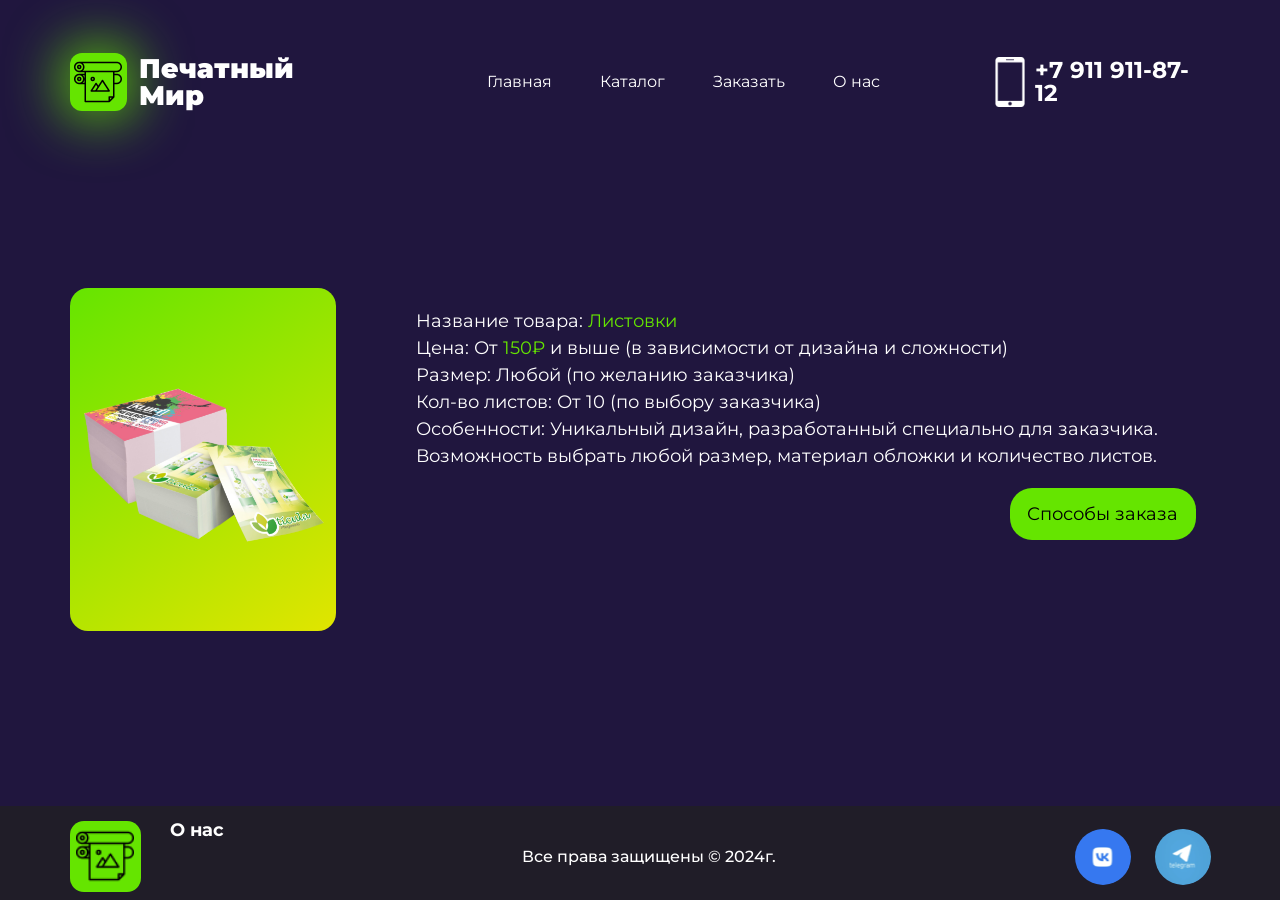
<file: Print_World_2_/Index/ReadMore7Flyers.html>
<!DOCTYPE html>
<html lang="ru">
<head>
    <meta charset="UTF-8">
    <meta http-equiv="X-UA-Compatible" content="IE=edge">
    <meta name="viewport" content="width=device-width, initial-scale=1.0">
    <title>Печатный Мир</title>
    <link rel="stylesheet" href="../CSS/Header&Footer.css">
    <link rel="stylesheet" href="../CSS/MoreDetailed.css">
    <link rel="stylesheet" href="../CSS/Exclusive7.css">
    <link rel="preconnect" href="https://fonts.googleapis.com">
    <link rel="preconnect" href="https://fonts.gstatic.com" crossorigin>
    <link href="https://fonts.googleapis.com/css2?family=Montserrat:wght@400;500;600;700;800;900&display=swap" rel="stylesheet">
    <style>
        .menu__link.style{

            color: #65E500;
            line-height: 23px;
            border-bottom: 1px solid #65E500;
        }
    </style>
</head>
<body>
    <div class="wrapper">
        
        <header class="header ">
            <div class="container">

                <button class="header__burger-btn" id="Burger"></button>

                <div class="header__wrap">

                    <div class="wrap">
                        <div class="header__logo">
                            <div class="logo__img"></div>
                        </div>
                        <p class="text-logo">
                            Печатный Мир
                        </p>
                    </div>
                    <nav class="menu">
                        <ul>
                            <li><a class="menu__link" href="../Index/MainPage.html">Главная</a></li>
                            <li><a class="menu__link" href="../Index/Catalog.html">Каталог</a></li>
                            <li><a class="menu__link" href="../Index/ToOrder.html">Заказать</a></li>
                            <li><a class="menu__link" href="../Index/AboutUs.html">О нас</a></li>
                        </ul>
                    </nav>

                    <div class="Wtel">
                        <div class="header__tel"></div>
                        <div class="header__tel-num">+7 911 911-87-12</div>
                    </div>

                </div>

            </div>
        </header>

        <main class="content">
            <div class="container">
            
                <div class="content__wrap">

                    <div class="content__die">
                        <div class="die__img"></div>
                    </div>

                    <div class="content__information">
                        <p class="information__text">
                            Название товара: <span class="color">Листовки</span><br>
                            Цена: От <span class="color">150₽</span> и выше (в зависимости от дизайна и сложности)<br>
                            Размер: Любой (по желанию заказчика)<br>
                            Кол-во листов: От 10 (по выбору заказчика)<br>
                            Особенности: Уникальный дизайн, разработанный специально для заказчика. 
                            Возможность выбрать любой размер, материал обложки и количество листов.
                        </p>
                        <a href="../Index/ToOrder.html">
                            <button class="information__btn" type="button">Способы заказа</button>
                        </a>
                    </div>

                </div>

            </div>
        </main>

        <footer class="footer">
            <div class="container">

                <div class="footer__wrap">
                    <div class="w">
                        <div class="footer__logo">
                            <div class="f-logo__img"></div>
                        </div>
                        <a class="footer__link" href="../Index/AboutUs.html">О нас</a>
                    </div>
                    <p class="footer__text">
                        Все права защищены © 2024г.
                    </p>
                    <div class="masseg">
                        <a href="#!" class="footer__VK">
                            <div class="VK__img"></div>
                        </a>
                        <a href="#!" class="footer__Telegram">
                            <div class="telegram__img"></div>
                        </a>
                    </div>
                </div>

            </div>
        </footer>

    </div>
    <script src="../JS/HeaderFooter.js"></script>
</body>
</html>
</file>
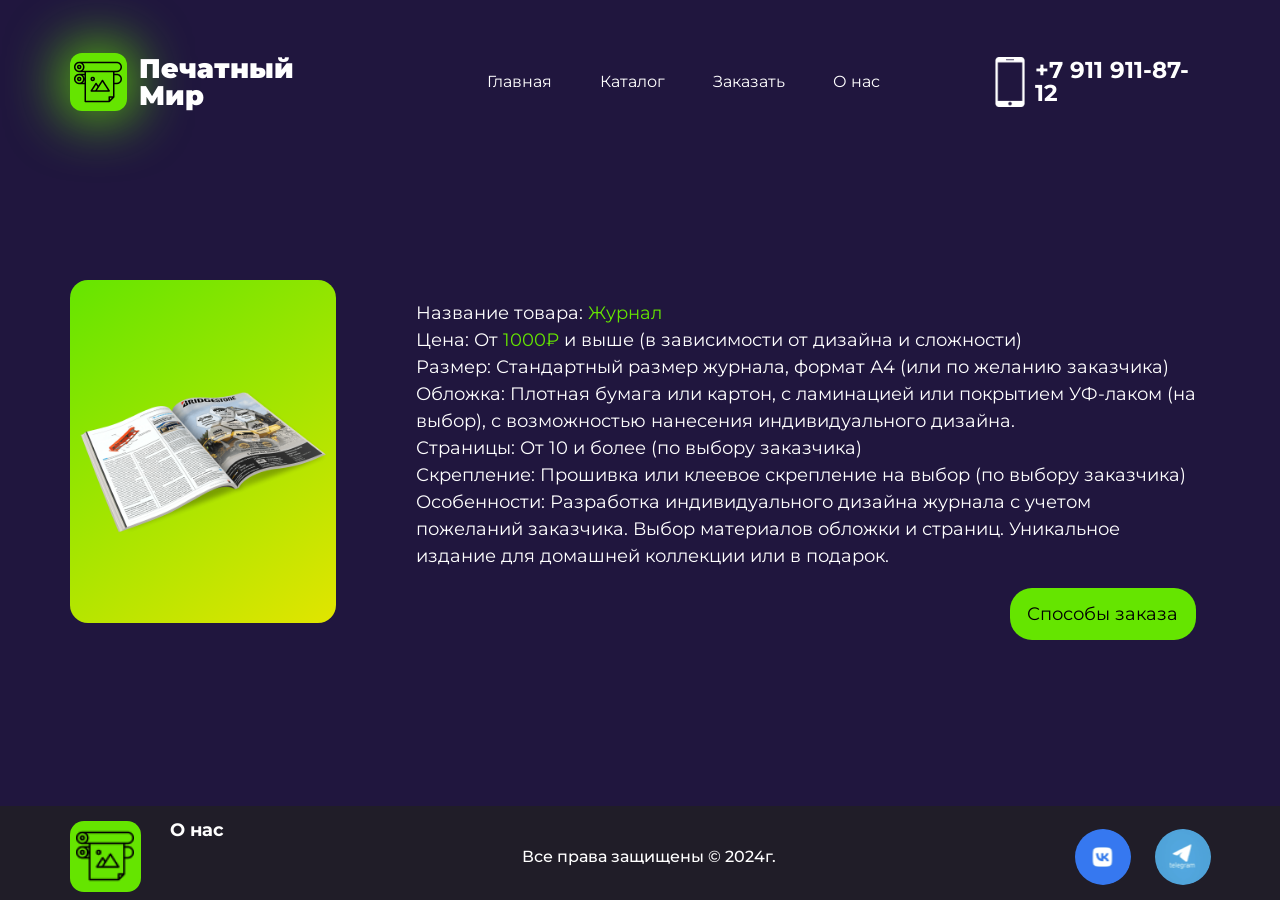
<file: Print_World_2_/Index/ReadMore8Magazines.html>
<!DOCTYPE html>
<html lang="ru">
<head>
    <meta charset="UTF-8">
    <meta http-equiv="X-UA-Compatible" content="IE=edge">
    <meta name="viewport" content="width=device-width, initial-scale=1.0">
    <title>Печатный Мир</title>
    <link rel="stylesheet" href="../CSS/Header&Footer.css">
    <link rel="stylesheet" href="../CSS/MoreDetailed.css">
    <link rel="stylesheet" href="../CSS/Exclusive8.css">
    <link rel="preconnect" href="https://fonts.googleapis.com">
    <link rel="preconnect" href="https://fonts.gstatic.com" crossorigin>
    <link href="https://fonts.googleapis.com/css2?family=Montserrat:wght@400;500;600;700;800;900&display=swap" rel="stylesheet">
    <style>
        .menu__link.style{

            color: #65E500;
            line-height: 23px;
            border-bottom: 1px solid #65E500;
        }
    </style>
</head>
<body>
    <div class="wrapper">
        
        <header class="header ">
            <div class="container">

                <button class="header__burger-btn" id="Burger"></button>

                <div class="header__wrap">

                    <div class="wrap">
                        <div class="header__logo">
                            <div class="logo__img"></div>
                        </div>
                        <p class="text-logo">
                            Печатный Мир
                        </p>
                    </div>
                    <nav class="menu">
                        <ul>
                            <li><a class="menu__link" href="../Index/MainPage.html">Главная</a></li>
                            <li><a class="menu__link" href="../Index/Catalog.html">Каталог</a></li>
                            <li><a class="menu__link" href="../Index/ToOrder.html">Заказать</a></li>
                            <li><a class="menu__link" href="../Index/AboutUs.html">О нас</a></li>
                        </ul>
                    </nav>

                    <div class="Wtel">
                        <div class="header__tel"></div>
                        <div class="header__tel-num">+7 911 911-87-12</div>
                    </div>

                </div>

            </div>
        </header>

        <main class="content">
            <div class="container">
            
                <div class="content__wrap">

                    <div class="content__die">
                        <div class="die__img"></div>
                    </div>

                    <div class="content__information">
                        <p class="information__text">
                            Название товара: <span class="color">Журнал</span><br>
                            Цена: От <span class="color">1000₽</span> и выше (в зависимости от дизайна и сложности)<br>
                            Размер: Стандартный размер журнала, формат А4 (или по желанию заказчика)<br>
                            Обложка: Плотная бумага или картон, с ламинацией или покрытием УФ-лаком (на выбор), 
                            с возможностью нанесения индивидуального дизайна. <br>
                            Страницы: От 10 и более (по выбору заказчика)<br>
                            Скрепление: Прошивка или клеевое скрепление на выбор (по выбору заказчика)<br>
                            Особенности: Разработка индивидуального дизайна журнала с учетом пожеланий заказчика. 
                            Выбор материалов обложки и страниц. Уникальное издание для домашней коллекции или в подарок.
                        </p>
                        <a href="../Index/ToOrder.html">
                            <button class="information__btn" type="button">Способы заказа</button>
                        </a>
                    </div>

                </div>

            </div>
        </main>

        <footer class="footer">
            <div class="container">

                <div class="footer__wrap">
                    <div class="w">
                        <div class="footer__logo">
                            <div class="f-logo__img"></div>
                        </div>
                        <a class="footer__link" href="../Index/AboutUs.html">О нас</a>
                    </div>
                    <p class="footer__text">
                        Все права защищены © 2024г.
                    </p>
                    <div class="masseg">
                        <a href="#!" class="footer__VK">
                            <div class="VK__img"></div>
                        </a>
                        <a href="#!" class="footer__Telegram">
                            <div class="telegram__img"></div>
                        </a>
                    </div>
                </div>

            </div>
        </footer>

    </div>
    <script src="../JS/HeaderFooter.js"></script>
</body>
</html>
</file>
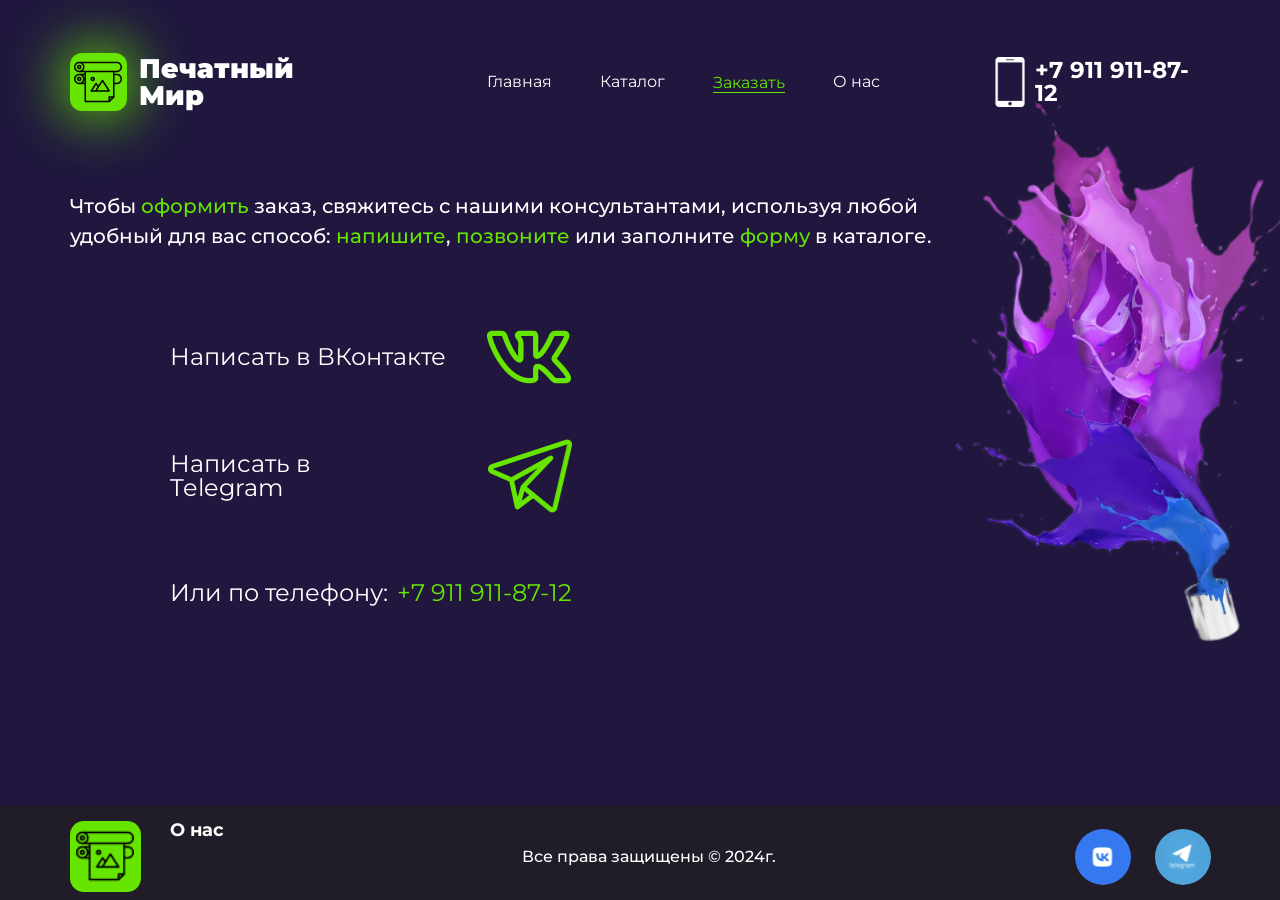
<file: Print_World_2_/Index/ToOrder.html>
<!DOCTYPE html>
<html lang="ru">
<head>
    <meta charset="UTF-8">
    <meta http-equiv="X-UA-Compatible" content="IE=edge">
    <meta name="viewport" content="width=device-width, initial-scale=1.0">
    <title>Печатный Мир</title>
    <link rel="stylesheet" href="../CSS/Header&Footer.css">
    <link rel="stylesheet" href="../CSS/ToOrder.css">
    <link rel="preconnect" href="https://fonts.googleapis.com">
    <link rel="preconnect" href="https://fonts.gstatic.com" crossorigin>
    <link href="https://fonts.googleapis.com/css2?family=Montserrat:wght@400;500;600;700;800;900&display=swap" rel="stylesheet">
    <style>
        .menu__link.style{

            color: #65E500;
            line-height: 23px;
            border-bottom: 1px solid #65E500;
        }
    </style>
</head>
<body>
    <div class="wrapper">
        
        <header class="header ">
            <div class="container">

                <button class="header__burger-btn" id="Burger"></button>

                <div class="header__wrap">

                    <div class="wrap">
                        <div class="header__logo">
                            <div class="logo__img"></div>
                        </div>
                        <p class="text-logo">
                            Печатный Мир
                        </p>
                    </div>
                    <nav class="menu">
                        <ul>
                            <li><a class="menu__link" href="../Index/MainPage.html">Главная</a></li>
                            <li><a class="menu__link" href="../Index/Catalog.html">Каталог</a></li>
                            <li><a class="menu__link style" href="../Index/ToOrder.html">Заказать</a></li>
                            <li><a class="menu__link" href="../Index/AboutUs.html">О нас</a></li>
                        </ul>
                    </nav>

                    <div class="Wtel">
                        <div class="header__tel"></div>
                        <div class="header__tel-num">+7 911 911-87-12</div>
                    </div>

                </div>

            </div>
        </header>

        <main class="content">
            <div class="container">
            
                <p class="content__text">
                    Чтобы <span class="color">оформить</span> заказ, свяжитесь с нашими консультантами, 
                    используя любой<br> 
                    удобный для вас способ: <span class="color">напишите</span>, 
                    <span class="color">позвоните</span> или заполните <span class="color">форму</span> в каталоге.
                </p>

                <div class="content__wrap">

                    <a class="wrap__block VK" href="#!">
                        <p class="wrap__text">Написать в ВКонтакте</p>
                        <div class="wrap__in1"></div>
                    </a>
                    <a class="wrap__block TG" href="#!">
                        <p class="wrap__text">Написать в Telegram </p>
                        <div class="wrap__in2"></div>
                    </a>
                    <div class="wrap__Num">
                        <p class="wrap__text">Или по телефону:</p>
                        <p class="wrap__num">+7 911 911-87-12</p>
                    </div>

                    <div class="back_img"></div>

                </div>

            </div>
        </main>

        <footer class="footer">
            <div class="container">

                <div class="footer__wrap">
                    <div class="w">
                        <div class="footer__logo">
                            <div class="f-logo__img"></div>
                        </div>
                        <a class="footer__link" href="../Index/AboutUs.html">О нас</a>
                    </div>
                    <p class="footer__text">
                        Все права защищены © 2024г.
                    </p>
                    <div class="masseg">
                        <a href="#!" class="footer__VK">
                            <div class="VK__img"></div>
                        </a>
                        <a href="#!" class="footer__Telegram">
                            <div class="telegram__img"></div>
                        </a>
                    </div>
                </div>

            </div>
        </footer>

    </div>
    <script src="../JS/HeaderFooter.js"></script>
</body>
</html>
</file>
<file: Print_World_2_/CSS/Header&Footer.css>
*{

    padding: 0;
    margin: 0;
    border: 0;
}

*,*:before,*:after{

    -moz-box-sizing: border-box;
    -webkit-box-sizing: border-box;
    box-sizing: border-box;
}

:focus, :active{outline: none}
a:focus,a:active{outline: none}

nav,footer,header,aside{ display: block; }

html,body{

    height: 100%;
    width: 100%;
    font-size: 100%;
    line-height: 1;
    font-size: 14px;
    -ms-text-size-adjust: 100%;
    -moz-text-size-adjust: 100%;
    -webkit-text-size-adjust: 100%;
}

input,button,textarea{ font-family: inherit; }

input::-ms-clear{ display: none; }
button{cursor: pointer;}
button::-moz-focus-inner { padding:0; border:0; }
a, a:visited{ text-decoration: none; }
a:hover{ text-decoration: none; }
ul li{ list-style: none; }
img{ vertical-align: top; }

h1,h2,h3,h4,h5,h6{ font-size:inherit;font-weight: 400; }

*{ font-family: 'Montserrat', sans-serif; }

::-webkit-scrollbar{ width: 10px; }

::-webkit-scrollbar-track{ background-color: #20163E; }

::-webkit-scrollbar-thumb{

    background-color: #fff;
    border-radius: 8px;
}

::-webkit-scrollbar-thumb:hover{ background: linear-gradient( 145deg, #65E500, #E1E500 ); }

.wrapper{

    min-height: 100%;
    width: 100%;
    background-color: #20163E;
    overflow: hidden;

    display: flex;
    flex-direction: column;
}

.container{

    max-width: 1171px;
    width: 100%;
    margin: 0 auto;
    padding: 0 15px 0 15px;
}

/*+ HEADER */

.header{

    position: relative;
    z-index: 100;
}

.header__wrap {

    height: 58px;

    display: flex;
    justify-content: space-between;
    align-items: center;

    margin-top: 53px;
}

.menu ul{

    display: flex;
    flex-direction: row;
    align-items: center;
    margin-left: 64px;
}

.wrap{ 

    max-width: 297px;
    height: 58px;
    display: flex;
    flex-direction: row;
}

.header__logo{

    width: 58px;
    height: 58px;
    border-radius: 12px;
    background-color: #65E500;
    box-shadow: 0 0 58px 4px #65E500;
    margin-right: 12px;
    display: flex;
    justify-content: center;
    align-items: center;
}

.logo__img{
    
    width: 48px;
    height: 48px;
    background: url(../Images/print_1.png) 0 0/contain no-repeat;
}

.text-logo{

    color: #fff;
    font-size: 27px;
    font-weight: 900;
    display: flex;
    align-items: center;
}

.menu__link{
    
    color: #fff;
    font-size: 16px;
    font-weight: 400;
    margin-right: 48px;
}

.menu__link:hover{

    color: #65E500;
    line-height: 23px;
    border-bottom: 1px solid #65E500;
}

/*+ вот бургер */
.header__burger-btn{

    display: none;
    width: 24px;
    height: 21px;
    border: none;
    background: url(../Images/Меню\ Бургер.png);
    position: relative;
    top: 90px;
}

.burger__list{ text-align: center }

.burger__item .burger__link{

    display: block;
    color: #fff;
    font-size: 16px;
    padding: 7.5px 0;
}

.ob.open .burger{ display: block; }


.Wtel{

    max-width: 226px;
    height: 51px;
    display: flex;
    align-items: center;
}

.header__tel{

    width: 51px;
    height: 51px;
    background: url(../Images/Mask\ group.png) 0 0/contain no-repeat;
}

.header__tel-num{

    color: #fff;
    font-size: 23px;
    font-weight: 700;
}

/*+ CONTENT */

.content{
    
    display: flex;
    align-items: center;
    flex: 1 1 auto;
    position: relative;
}

/*+ FOOTER */

.footer{

    width: 100%;
    min-height: 94px;
    padding: 15px 15px 0 15px;
    background-color: #212121b9;
    display: flex;
    justify-content: center;
}

.w{ display: flex; }

.footer__wrap{

    max-width: 1164px;
    width: 100%;
    display: flex;
    justify-content: space-between;
    align-items: center;
}

.footer__logo{

    width: 71px;
    height: 71px;    
    border-radius: 14px;
    background-color: #65E500;
    margin-right: 29px;
    display: flex;
    justify-content: center;
    align-items: center;
}

.f-logo__img{

    width: 58.76px;
    height: 58.76px;
    background: url(../Images/print_1.png) 0 0/contain no-repeat;
}

.footer__link{

    color: #fff;
    font-size: 18px;
    font-weight: 700;
}

.footer__link:hover{ color: #65E500; }

.footer__text{

    color: #fff;
    font-size: 16px;
    font-weight: 500;
}

.masseg{ display: flex; }

.footer__VK{

    width: 56px;
    height: 56px;
    border-radius: 50px;
    background: url( ../Images/VK.png ) center;
    margin-right: 24px;
}

.footer__Telegram{

    width: 56px;
    height: 56px;
    border-radius: 50px;
    background: url( ../Images/tg.png ) center;
}

@media ( max-width: 1060px ) {

    .header__wrap{

        justify-content: end;
    }

    .Wtel{
        margin-left: 15px;
    }

    .header__burger-btn {
        display: block;
    }

    .menu{

        width: 118px;
        height: 120px;
        display: block;
        background-color: #212121;
        padding: 7.5px 15px 7.5px 15px;
        margin-top: 150px;
        position: absolute;
        left: -118px;
        z-index: 100;
        transition: transform .5s;
    }

    .menu ul{

        display: flex;
        flex-direction: column;
        column-gap: 12px;
        margin-left: 0px;
    }

    .menu__link{
        
        display: block;
        margin: 0;
    }

    .header.open .menu{

        transform: translateX( 100% );
    }

    .menu ul li{
        margin-bottom: 10px;;
    }
}

@media ( max-width: 720px ) {

    .text-logo{
        font-size: 18px;
    }
    .header__tel-num{
        font-size: 14px;
    }
}

@media ( max-width: 600px ) {

    .header__tel{
        display: none;
    }

    .footer{

        margin-top: 50px;
        padding: 18px 0;
    }

    .footer__wrap{

        display: flex;
        flex-direction: column;
    }

    .footer__text{
        order: 1;
    }

    .footer__logo{

        display: none;   
    }

    .w{
        margin-bottom: 15px;
    }

    .masseg{
        margin-bottom: 15px;
    }
    .masseg > * {
        width: 50px;
        height: 50px;
    }
}

@media ( max-width: 550px ) {

    .header__wrap{

        flex-direction: column;
        justify-content: center;
    }

    .header__burger-btn{
        top: 90px;
    }

    .wrap{

        margin-right: -70px;
        margin-bottom: 18px;
    }
    .Wtel{
        margin-right: -8px;
    }

    .header__tel-num{
        margin-left: -55px;
    }
}
</file>
<file: Print_World_2_/CSS/Main.css>
.offer{

    max-width: 539px;
    height: 354px;
    position: relative;
    z-index: 5;
    margin: 78px 0;
}

.title{

    color: #fff;
    font-size: 40px;
    font-weight: 700;
    line-height: 49px;
    margin-bottom: 21px;
}

.alltex{

    color: #fff;
    font-size: 18px;
    font-weight: 400;
    line-height: 27px;
    margin-bottom: 29px;
}

.link{

    display: inline-block;
    font-size: 18px;
    padding: 20px 32.5px;
    border-radius: 34px;
    background-color: #65E500;
}

.link:hover{ box-shadow: 0 8px 35px #63e500d0; }

/*+ Картинка */

.back_img{

    width: 886px;
    height: 475px;
    background: url( ../Images/готовая\ для\ u.png ) no-repeat;
    position: absolute;
    bottom: 0px;
    right: -800px;
    z-index: -1;
}

/*+ /Картинка */

@media ( max-width: 1060px ) {

    .offer{
        margin: 60px 0 40px 0;
    }

    .title{
        font-size: 30px;
        margin-bottom: 15px;
    }

    .alltex{

        font-size: 14px;
        margin-bottom: 15px;
    }

    .link{

        font-size: 16px;
        padding: 15px 25px;
    }
}

@media ( max-width: 620px ) {

    .back_img{

        height: 400px;
        opacity: 0.3;
        position: absolute;
        bottom: 0px;
        left: 0px;
    }
}

@media ( max-width: 420px ) {

    .title{
        font-size: 21px;
        margin-bottom: 10px;
    }

    .alltex{

        font-size: 12px;
        margin-bottom: 10px;
    }

}
</file>
<file: Print_World_2_/CSS/AboutUs.css>
.content{
    
    align-items: normal;
    flex-direction: column;
}
.content__text{

    color: #fff;
    font-size: 18px;
    font-weight: 500;
    line-height: 22px;
    border-left: 1px solid #65E500;
    padding-left: 8px;
}

.t1{ margin: 110px 0 26px 0 }
.t2{ margin: 0 0 20px 292px; }
.t3{ margin: 0 0 110px 715px; }

.color{ color: #65E500; }

.content__title{

    color: #fff;
    font-size: 28px;
    font-weight: 700;
    margin-bottom: 110px;
}

.content__wrap{
    
    display: flex;
    margin-bottom: 77px;
}

.content__inform{

    color: #fff;
    font-size: 20px;
    font-weight: 500;
    line-height: 24px;
}

.text1{ margin: 68px 66px 0 0; }

.text2{ margin: 58px 0 -33px 66px; }

.text3{ margin: 88px 80px 33px 0; }

.img1{

    width: 355px;
    height: 235px;
    background: url( ../Images/canon_art_4647c003.png ) center/contain no-repeat;
}

.img2{

    width: 329px;
    height: 219px;
    background: url( ../Images/Microtec-Mug-Press-machine_vEtCpp.png.webp ) center/contain no-repeat;
}

.img3{

    width: 362px;
    height: 230px;
    background: url( ../Images/69vztwgww9gx3g4mo45l9izhbpv0hz3t.png ) center/contain no-repeat;
}

.img1:hover, .img2:hover, .img3:hover{

    transition-duration: 0.5s;
    transform: scale3d(1.4, 1.4, 1.4);
}

@media ( max-width: 1190px ) {

    .img1:hover, .img2:hover, .img3:hover{
        transform: scale3d( 1.14, 1.14, 1.14 );
    }
}

@media ( max-width: 985px ) {

    .content__text{

        font-size: 16px;

        margin: 35px 0 26px 0
    }

    .t1{
        margin-top: 80px;
    }
    .t3{
        margin-bottom: 80px;
    }

}

@media ( max-width: 760px ) {

    .content__title{

        font-size: 16px;
        margin-bottom: 80px;
    }
    .content__text{
        font-size: 12px;
    }
    .content__inform{
        font-size: 12px;
    }
}

@media ( max-width: 590px ) {

    .content__wrap{

        flex-direction: column-reverse;
        align-items: center;

        margin-bottom: 50px;
    }
    .reverse{
        flex-direction: column;
    }
    .text1,
    .text2,
    .text3{
        margin: 18px 0px 0 0;
    }
}

@media ( max-width: 400px ) {

    .img1,
    .img2,
    .img3{

        width: 285px;
    }
}
</file>
<file: Print_World_2_/CSS/Catalog.css>
.catalog .container{

    display: flex;
    flex-direction: column;
    align-items: center;
}

.content__wrap{

    width: 100%;
    display: flex;
    justify-content: space-between;
    flex-wrap: wrap;
    gap: 88px 30px;
    margin-bottom: 88px;
}

.header{
    
    margin-bottom: 190px; }

.wrap__die{

    width: 270px;
    height: 409px;
    overflow: hidden;
    perspective: 400px;
}

.wrap__die:hover{

    transition-duration: 0.4s;
    transform: scale3d(1.009, 1.009, 1.009);
}

.segment1{

    width: 270px;
    height: 348px;
    border-radius: 18px 18px 0 0;
    background: linear-gradient( 145deg, #65E500, #E1E500 );
    display: flex;
    justify-content: center;
    align-items: center;
    perspective: 400px;
}

.segment2{

    width: 270px;
    height: 61px;
    border-radius: 0 0 18px 18px;
    background-color: #000000d5;
    display: flex;
    align-items: center;
    justify-content: center;
}

.segment2__text{

    color: #fff;
    font-size: 24px;
    font-weight: 400;
}

.segment1_1__img{

    width: 228px;
    height: 313px;
    background: url( ../Images/блокнот.png ) no-repeat;
}

.segment1_2__img{

    width: 270px;
    height: 313px;
    background: url( ../Images/Folded+Leaflets.png ) center/contain no-repeat;
}

.segment1_3__img{

    width: 270px;
    height: 458px;
    background: url( ../Images/Готова.png ) center no-repeat;
}

.segment1_4__img{

    width: 440px;
    height: 409px;
    background: url( ../Images/1_1.png ) -5px center/contain no-repeat;
}

.segment1_4__img:hover{

    transition-duration: 0.5s;
    transform: scale3d(1.5, 1.5, 1.5)
}

.segment1_5__img{

    width: 284px;
    height: 409px;
    background: url( ../Images/brendirovannye-ruchki.png ) center/contain no-repeat;
}

.segment1_6__img{

    width: 548px;
    height: 509px;
    background: url( ../Images/го.png ) center/contain no-repeat;
}

.segment1_7__img{

    width: 258px;
    height: 509px;
    background: url( ../Images/14_\(1\).png ) center/contain no-repeat;
}

.segment1_8__img{

    width: 258px;
    height: 509px;
    background: url( ../Images/pechat-zhurnalov-02.png ) center/contain no-repeat;
}

.segment1_9__img{

    width: 218px;
    height: 409px;
    background: url( ../Images/orig.webp ) center/contain no-repeat;
}

.segment1_1__img:hover, .segment1_2__img:hover, .segment1_3__img:hover,
.segment1_5__img:hover, .segment1_6__img:hover, .segment1_7__img:hover,
.segment1_8__img:hover, .segment1_9__img:hover{

    transition-duration: 0.5s;
    transform: scale3d(1.05, 1.05, 1.05);
}

/* FORM */

.blur{
    
    max-width: 970px;
    width: 100%;
    height: 625px;
    background-color: #ffffff0e;
    backdrop-filter: blur( 25px );
    border-radius: 29px;
    margin-bottom: 88px;
    display: flex;
    align-items: center;
    justify-content: center;
}

.form{

    max-width: 772px;
    width: 100%;
    height: 489px;
    display: flex;
    flex-direction: column;
    justify-content: space-between;
    padding: 0 10px 0 10px;
}

.input{

    max-width: 768px;
    width: 100%;
    height: 45px;
    color: #fff;
    font-size: 16px;
    border: 1.9px solid #65E500;
    border-radius: 12px;
    background: transparent;
    padding: 13px 26px;
}

.input:focus,
.text_ar:focus{ box-shadow: 0 0 8px #65E500 inset; }

.text_ar{

    max-width: 768px;
    width: 100%;
    height: 104px;
    color: #fff;
    font-size: 16px;
    border: 1.9px solid #65E500;
    border-radius: 12px;
    background: transparent;
    padding: 14px 26px;
}

.btn_wrap{

    display: flex;
    justify-content: space-between;
}

.reset{

    color: #000;
    font-size: 18px;
    text-align: center;
    background-color: #65E500;
    border-radius: 34px;
    padding: 9px 34px;
}

.done{

    color: #000;
    font-size: 18px;
    text-align: center;
    background-color: #65E500;
    border-radius: 34px;
    padding: 9px 48px;
}

.reset:hover,
.done:hover{

    transition: all 0.8s;
    box-shadow: 0 0 61px 8px rgba(161, 230, 1, 0.452);
    background: linear-gradient( to right, #65E500, #E1E500 );
}

@media ( max-width: 899px ) {
    
    .content__wrap{
        justify-content: center;
    }

}

@media ( max-width: 400px ) {
    
    .btn_wrap{

        display: flex;
        flex-direction: column-reverse;
        row-gap: 35px;
    }

}
</file>
<file: Print_World_2_/CSS/MoreDetailed.css>
.content__wrap{
    
    display: flex;

    margin: 60px 0 58px;
}

.content__die{

    width: 266px;
    height: 343px;

    display: flex;
    justify-content: center;
    align-items: center;

    border-radius: 18px;
    background: linear-gradient( 145deg, #65E500, #E1E500 );

    margin-right: 80px;
}

.content__information{

    max-width: 780px;
    min-height: 281px;

    display: flex;
    flex-direction: column;
    align-items: end;

    margin-top: 20px;
}

.information__text{

    color: #fff;
    font-size: 18px;
    font-weight: 400;
    line-height: 27px;
    margin-bottom: 18px;
}

.color{
    color: #65E500;
}

.information__btn{

    width: 186px;

    display: inline-block;

    font-size: 18px;
    font-weight: 400;
    text-align: center;
    border-radius: 22px;

    background-color: #65E500;

    padding: 15px 0;
}
.information__btn:hover{

    box-shadow: 0 0 61px 0 #e1e50070;
    background: #E1E500;
}

@media ( max-width: 800px ) {

    .information__text{
        font-size: 14px;
    }
}

@media ( max-width: 700px ) {

    .information__text{

        font-size: 12px;
        text-align: center;
    }

    .content__wrap{
    
        display: flex;
        flex-direction: column;
        align-items: center;
    }
    .content__information{
        align-items: center;
    }

    .content__die{

        width: 200px;
        height: 250px;

        margin: 0;
    }
}
</file>
<file: Print_World_2_/CSS/Exclusive1.css>
.die__img{
    
    width: 219px;
    height: 302px;
    background: url( ../Images/блокнот.png ) center/contain no-repeat;
}

@media ( max-width: 700px ) {

    .die__img{
        width: 158px;
    }
}
</file>
<file: Print_World_2_/CSS/Exclusive2.css>
.die__img{
    
    width: 328px;
    height: 418px;
    background: url( ../Images/Folded+Leaflets.png ) center/contain no-repeat;
}

@media ( max-width: 700px ) {

    .die__img{
        width: 158px;
    }
}
</file>
<file: Print_World_2_/CSS/Exclusive4.css>
.die__img{
    
    width: 440px;
    height: 409px;
    transform: scale3d(1.5, 1.5, 1.5);
    background: url( ../Images/1_1.png ) -8px 101px /contain no-repeat;
}

@media ( max-width: 700px ) {

    .die__img{

        width: 158px;
        background: url( ../Images/1_1.png ) center /contain no-repeat;
    }
}
</file>
<file: Print_World_2_/CSS/Exclusive9.css>
.die__img{
    
    width: 218px;
    height: 409px;
    background: url( ../Images/orig.webp ) center/contain no-repeat;
}

@media ( max-width: 700px ) {

    .die__img{
        width: 158px;
    }
}
</file>
<file: Print_World_2_/CSS/Exclusive3.css>
.die__img{
    
    width: 468px;
    height: 415px;
    background: url( ../Images/Готова.png ) center no-repeat;
}

@media ( max-width: 700px ) {

    .die__img{
        
        width: 150px;
        height: 210px;
    }
}
</file>
<file: Print_World_2_/CSS/Exclusive5.css>
.die__img{
    
    width: 440px;
    height: 409px;
    background: url( ../Images/brendirovannye-ruchki.png ) center /contain no-repeat;
}

@media ( max-width: 700px ) {

    .die__img{
        width: 158px;
    }
}
</file>
<file: Print_World_2_/CSS/Exclusive6.css>
.die__img{
    
    width: 218px;
    height: 409px;
    transform: scale3d(1.5, 1.5, 1.5);
    background: url( ../Images/го.png ) center/contain no-repeat;

    margin: 0 18px;
}

@media ( max-width: 1140px ) {

    .die__img{
        width: 158px;
    }
}
</file>
<file: Print_World_2_/CSS/Exclusive7.css>
.die__img{
    
    width: 448px;
    height: 409px;
    transform: scale3d(1.1, 1.1, 1.1);
    background: url( ../Images/14_\(1\).png ) -8.5px center/contain no-repeat;
}

@media ( max-width: 700px ) {

    .die__img{
        width: 158px;
    }
}
</file>
<file: Print_World_2_/CSS/Exclusive8.css>
.die__img{
    
    width: 248px;
    height: 409px;
    transform: scale3d(1, 1, 1);
    background: url( ../Images/pechat-zhurnalov-02.png ) center/contain no-repeat;
}

@media ( max-width: 700px ) {

    .die__img{
        width: 158px;
    }
}
</file>
<file: Print_World_2_/CSS/ToOrder.css>
.content{
    
    flex-direction: column;
    align-items: normal;
}

.content__text{

    max-width: 862px;
    height: 64px;
    color: #fff;
    font-size: 20px;
    font-weight: 500;
    line-height: 30px;
    margin: 80px 0 60px 0;
}

.color{ color: #65E500; }

.content__wrap{

    width: 402px;
    height: 295px;
    margin: 0 0 80px 100px;
    position: relative;
    z-index: 18;
}

.wrap__text{

    color: #fff;
    font-size: 24px;
    font-weight: 400;
}

.wrap__in1{

    width: 84px;
    height: 84px;
    background: url( ../Images/Mask_group.png ) 0 0/contain no-repeat;
    margin-left: 41px;
}

.wrap__in2{

    width: 84px;
    height: 84px;
    background: url( ../Images/Mask\ group\ \(1\).png ) center/contain no-repeat;
    margin-left: 59px;
}

.wrap__num{

    color: #65E500;
    font-size: 24px;
    margin-left: 9px;
}

.wrap__block{ 
    
    display: flex;
    align-items: center;
}

.wrap__Num{

    display: flex;
    align-items: center;
}

.VK{ margin-bottom: 35px; }

.TG{ margin-bottom: 63px; }

.wrap__block:hover{

    transition-duration: 0.4s;
    transform: scale3d( 1.04, 1.04, 1.04 );
}

.back_img{

    width: 541px;
    height: 333px;
    display: block;
    transform: rotate( -90deg );
    position: absolute;
    left: 680px;
    top: -110px;
    z-index: -1;
    background: url( ../Images/1685055944_gagaru-club-p-razlitaya-kraska-krasivo-32.png ) 0 0/contain no-repeat;
}

@media ( max-width: 990px ) {

    .back_img{

        left: 600px;
        top: -38px;
    }
}

@media ( max-width: 920px ) {

    .back_img{

        opacity: 0.5;

        transform: rotate( -20deg );
        left: 220px;
        top: -28px;
    }
}

@media ( max-width: 886px ) {

    .back_img{

        top: -88px;
    }

    .content__wrap{
        margin-bottom: 0px;
    }

    .content__text{

        font-size: 16px;
        margin-bottom: 90px;
    }
    .content__wrap p{

        font-size: 16px;
    }

    .wrap__in1,
    .wrap__in2{

        width: 54px;
        height: 54px;

        margin-left: 31px;
    }
    .wrap__in2{
        margin-left: 44px;
    }

}

@media ( max-width: 660px ) {

    .content__wrap{
        margin-left: 0px;
    }
}

@media ( max-width: 499px ) {

    .content__text{
        margin-bottom: 100px;
    }
}

@media ( max-width: 397px ) {

    .content__text{
        margin-bottom: 170px;
    }
}

@media ( max-width: 360px ) {

    .back_img{

        opacity: 0.4;

        transform: rotate( -120deg );
        left: 60px;
        top: -28px;
    }
}
</file>
